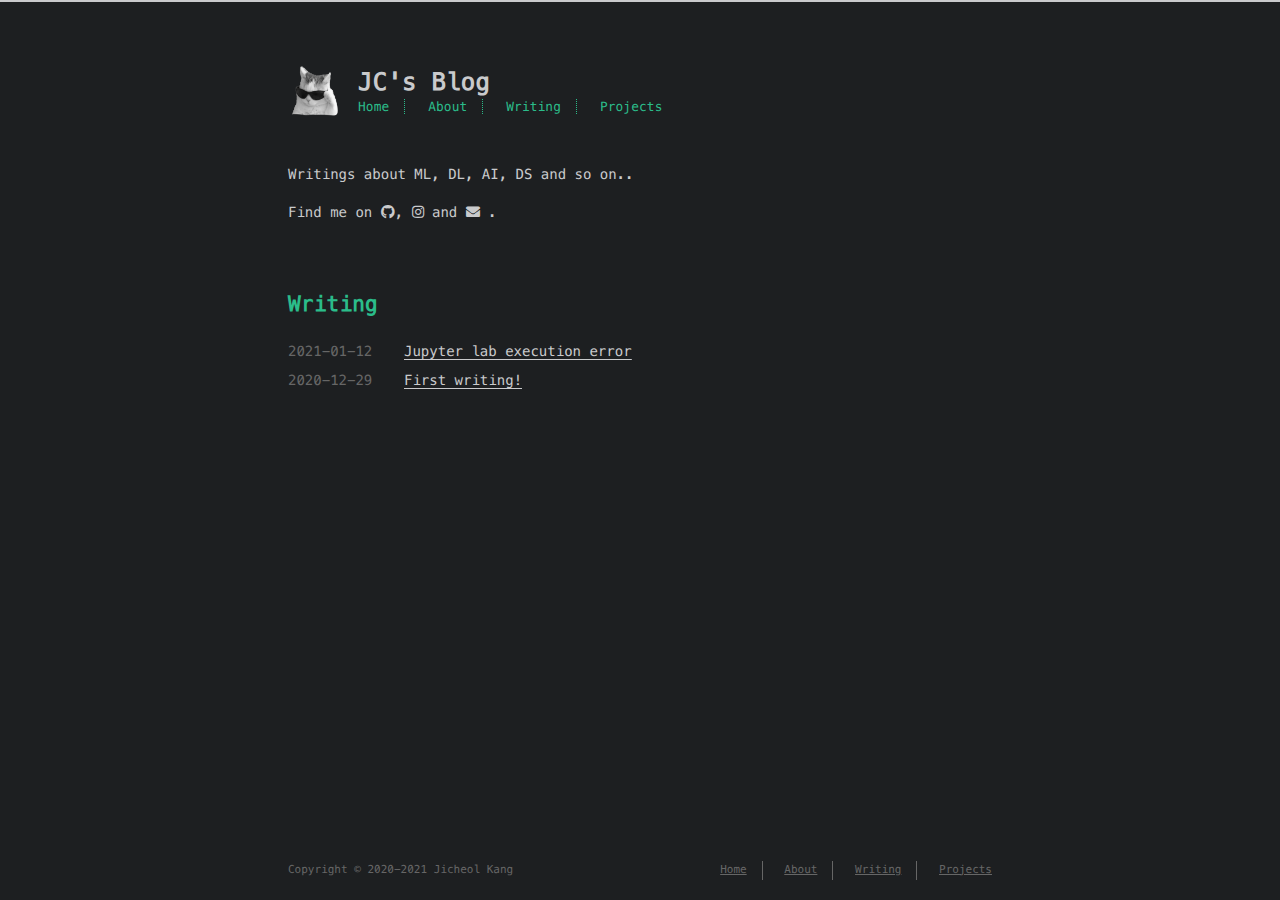
<file: index.html>
<!DOCTYPE html>
<html lang=en>
<head>
    <!-- so meta -->
    <meta charset="utf-8">
    <meta http-equiv="X-UA-Compatible" content="IE=edge">
    <meta name="HandheldFriendly" content="True">
    <meta name="viewport" content="width=device-width, initial-scale=1, maximum-scale=1" />
    <meta name="description" content="Writings about ML, DL, AI, DS and so on..">
<meta property="og:type" content="website">
<meta property="og:title" content="JC&#39;s Blog">
<meta property="og:url" content="https://ztor2.github.io/index.html">
<meta property="og:site_name" content="JC&#39;s Blog">
<meta property="og:description" content="Writings about ML, DL, AI, DS and so on..">
<meta property="og:locale" content="en_US">
<meta property="article:author" content="Jicheol Kang">
<meta name="twitter:card" content="summary">
    
    
      
        
          <link rel="shortcut icon" href="/images/cat_icon.ico">
        
      
      
        
          <link rel="icon" type="image/png" href="/images/and_logo.png" sizes="192x192">
        
      
      
        
          <link rel="apple-touch-icon" sizes="180x180" href="/images/apple_logo.png">
        
      
    
    <!-- title -->
    <title>JC&#39;s Blog</title>
    <!-- styles -->
    
<link rel="stylesheet" href="/css/style.css">

    <!-- persian styles -->
    
      
<link rel="stylesheet" href="/css/rtl.css">

    
    <!-- rss -->
    
    
<meta name="generator" content="Hexo 5.3.0"></head>

<body class="max-width mx-auto px3 ltr">
    
    <div class="content index py4">
        
          <header id="header">
  <a href="/">
  
    
      <div id="logo" style="background-image: url(/images/logo.png);"></div>
    
  
    <div id="title">
      <h1>JC&#39;s Blog</h1>
    </div>
  </a>
  <div id="nav">
    <ul>
      <li class="icon">
        <a href="#"><i class="fas fa-bars fa-2x"></i></a>
      </li>
       
        <li><a href="/">Home</a></li>
       
        <li><a href="/about/about.html">About</a></li>
       
        <li><a href="/archives/">Writing</a></li>
       
        <li><a target="_blank" rel="noopener" href="https://github.com/ztor2">Projects</a></li>
      
    </ul>
  </div>
</header>

        
        <section id="about">
  
    <p>Writings about ML, DL, AI, DS and so on..</p>

  
  
    <p>
      Find me on
      
      
      
        
          <a class="icon" target="_blank" rel="noopener" href="https://github.com/ztor2">
            <i class="fab fa-github"></i><!--
      ---></a><!--
    ---><!--
    --->, 
        
      
        
          <a class="icon" target="_blank" rel="noopener" href="https://www.instagram.com/ztor2">
            <i class="fab fa-instagram"></i><!--
      ---></a><!--
    ---><!--
    ---> and 
        
      
        
          <a class="icon" target="_blank" rel="noopener" href="mailto:ztor76@gmail.com">
            <i class="fas fa-envelope"></i><!--
      ---></a>
        <!--
    --->.
        
      
    </p>
  
</section>

<section id="writing">
  <span class="h1"><a href="/archives/">Writing</a></span>
  
  <ul class="post-list">
    
    
      
    
    
      <li class="post-item">
        
    <div class="meta">
      
        
          <time datetime="2021-01-12T04:43:48.000Z" itemprop="datePublished">2021-01-12</time>
        
      
    </div>


        <span>
    
        <a class="" href="/2021/01/12/2021_0112/">Jupyter lab execution error</a>
    


</span>
      </li>
    
      <li class="post-item">
        
    <div class="meta">
      
        
          <time datetime="2020-12-29T03:18:50.000Z" itemprop="datePublished">2020-12-29</time>
        
      
    </div>


        <span>
    
        <a class="" href="/2020/12/29/2020_1230/">First writing!</a>
    


</span>
      </li>
    
  </ul>
  
</section>



        
        <footer id="footer">
  <div class="footer-left">
    Copyright &copy;
    
    
    2020-2021
    Jicheol Kang
  </div>
  <div class="footer-right">
    <nav>
      <ul>
         
          <li><a href="/">Home</a></li>
         
          <li><a href="/about/about.html">About</a></li>
         
          <li><a href="/archives/">Writing</a></li>
         
          <li><a target="_blank" rel="noopener" href="https://github.com/ztor2">Projects</a></li>
        
      </ul>
    </nav>
  </div>
</footer>

    </div>
    <!-- styles -->

<link rel="stylesheet" href="/lib/font-awesome/css/all.min.css">


<link rel="stylesheet" href="/lib/justified-gallery/css/justifiedGallery.min.css">


    <!-- jquery -->

<script src="/lib/jquery/jquery.min.js"></script>


<script src="/lib/justified-gallery/js/jquery.justifiedGallery.min.js"></script>

<!-- clipboard -->


<script src="/js/main.js"></script>

<!-- search -->

<!-- Google Analytics -->

<!-- Baidu Analytics -->

<!-- Umami Analytics -->

<!-- Disqus Comments -->


</body>
</html>
</file>
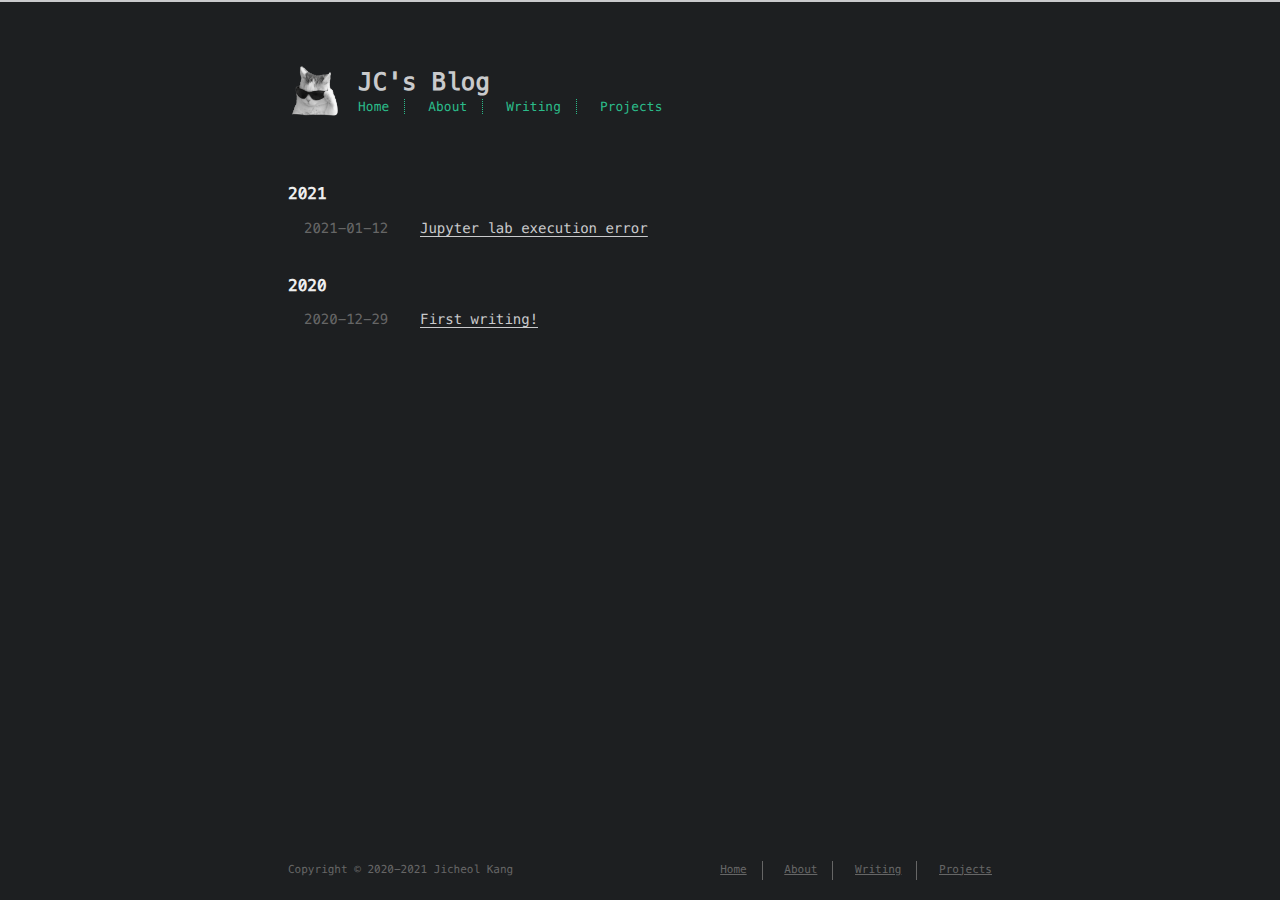
<file: archives/index.html>
<!DOCTYPE html>
<html lang=en>
<head>
    <!-- so meta -->
    <meta charset="utf-8">
    <meta http-equiv="X-UA-Compatible" content="IE=edge">
    <meta name="HandheldFriendly" content="True">
    <meta name="viewport" content="width=device-width, initial-scale=1, maximum-scale=1" />
    <meta name="description" content="Writings about ML, DL, AI, DS and so on..">
<meta property="og:type" content="website">
<meta property="og:title" content="JC&#39;s Blog">
<meta property="og:url" content="https://ztor2.github.io/archives/index.html">
<meta property="og:site_name" content="JC&#39;s Blog">
<meta property="og:description" content="Writings about ML, DL, AI, DS and so on..">
<meta property="og:locale" content="en_US">
<meta property="article:author" content="Jicheol Kang">
<meta name="twitter:card" content="summary">
    
    
      
        
          <link rel="shortcut icon" href="/images/cat_icon.ico">
        
      
      
        
          <link rel="icon" type="image/png" href="/images/and_logo.png" sizes="192x192">
        
      
      
        
          <link rel="apple-touch-icon" sizes="180x180" href="/images/apple_logo.png">
        
      
    
    <!-- title -->
    <title>Writing</title>
    <!-- styles -->
    
<link rel="stylesheet" href="/css/style.css">

    <!-- persian styles -->
    
      
<link rel="stylesheet" href="/css/rtl.css">

    
    <!-- rss -->
    
    
<meta name="generator" content="Hexo 5.3.0"></head>

<body class="max-width mx-auto px3 ltr">
    
    <div class="content index py4">
        
          <header id="header">
  <a href="/">
  
    
      <div id="logo" style="background-image: url(/images/logo.png);"></div>
    
  
    <div id="title">
      <h1>JC&#39;s Blog</h1>
    </div>
  </a>
  <div id="nav">
    <ul>
      <li class="icon">
        <a href="#"><i class="fas fa-bars fa-2x"></i></a>
      </li>
       
        <li><a href="/">Home</a></li>
       
        <li><a href="/about/about.html">About</a></li>
       
        <li><a href="/archives/">Writing</a></li>
       
        <li><a target="_blank" rel="noopener" href="https://github.com/ztor2">Projects</a></li>
      
    </ul>
  </div>
</header>

        
        <div id="archive">
  <ul class="post-list">
    
    
    
    
      
      
      
      
        <h2>2021</h2>
      
      <li class="post-item">
        
    <div class="meta">
      
        
          <time datetime="2021-01-12T04:43:48.000Z" itemprop="datePublished">2021-01-12</time>
        
      
    </div>


        <span>
    
        <a class="" href="/2021/01/12/2021_0112/">Jupyter lab execution error</a>
    


</span>
      </li>
    
      
      
      
      
        <h2>2020</h2>
      
      <li class="post-item">
        
    <div class="meta">
      
        
          <time datetime="2020-12-29T03:18:50.000Z" itemprop="datePublished">2020-12-29</time>
        
      
    </div>


        <span>
    
        <a class="" href="/2020/12/29/2020_1230/">First writing!</a>
    


</span>
      </li>
    
  </ul>
  

</div>

        
        <footer id="footer">
  <div class="footer-left">
    Copyright &copy;
    
    
    2020-2021
    Jicheol Kang
  </div>
  <div class="footer-right">
    <nav>
      <ul>
         
          <li><a href="/">Home</a></li>
         
          <li><a href="/about/about.html">About</a></li>
         
          <li><a href="/archives/">Writing</a></li>
         
          <li><a target="_blank" rel="noopener" href="https://github.com/ztor2">Projects</a></li>
        
      </ul>
    </nav>
  </div>
</footer>

    </div>
    <!-- styles -->

<link rel="stylesheet" href="/lib/font-awesome/css/all.min.css">


<link rel="stylesheet" href="/lib/justified-gallery/css/justifiedGallery.min.css">


    <!-- jquery -->

<script src="/lib/jquery/jquery.min.js"></script>


<script src="/lib/justified-gallery/js/jquery.justifiedGallery.min.js"></script>

<!-- clipboard -->


<script src="/js/main.js"></script>

<!-- search -->

<!-- Google Analytics -->

<!-- Baidu Analytics -->

<!-- Umami Analytics -->

<!-- Disqus Comments -->


</body>
</html>
</file>
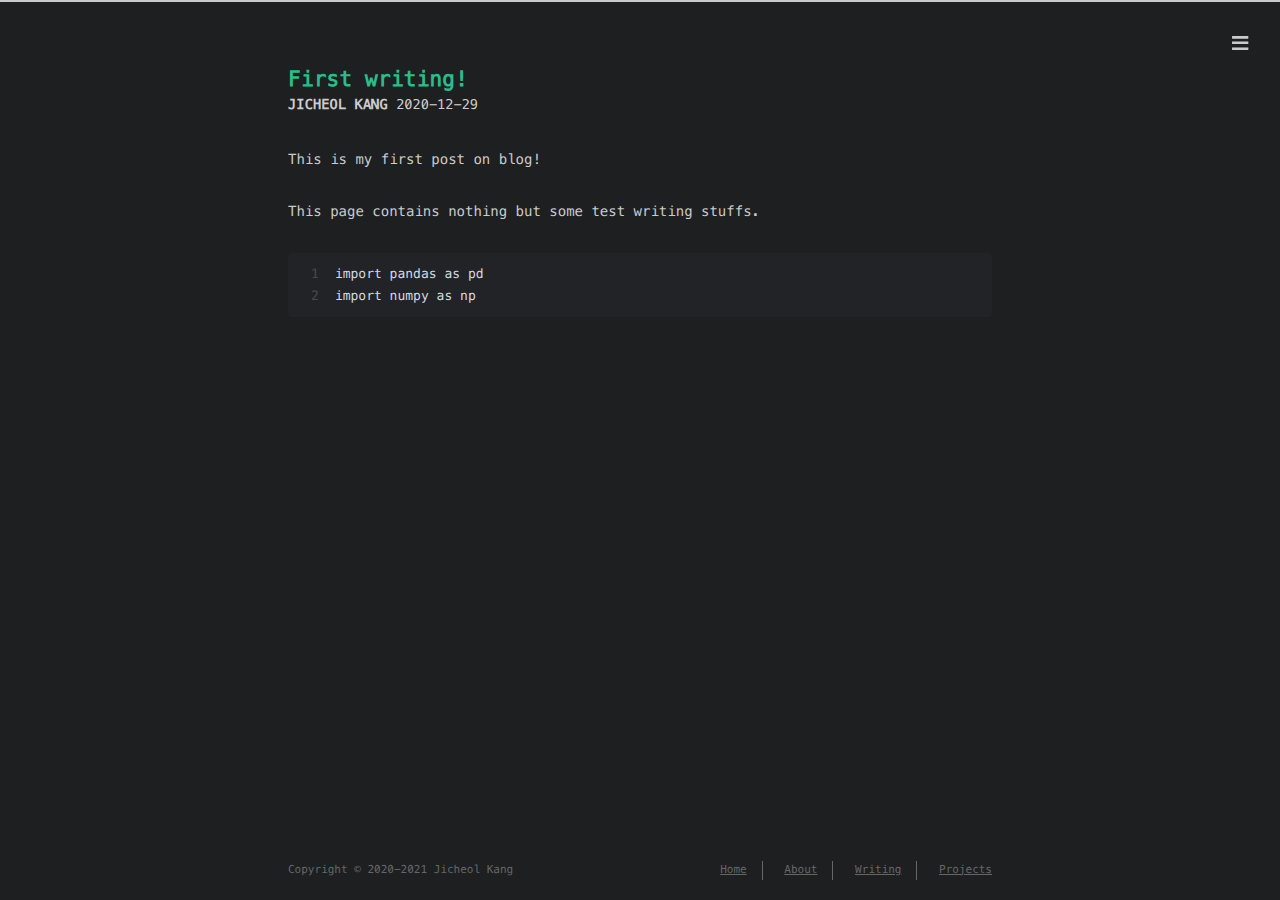
<file: 2020/12/29/2020_1230/index.html>
<!DOCTYPE html>
<html lang=en>
<head>
    <!-- so meta -->
    <meta charset="utf-8">
    <meta http-equiv="X-UA-Compatible" content="IE=edge">
    <meta name="HandheldFriendly" content="True">
    <meta name="viewport" content="width=device-width, initial-scale=1, maximum-scale=1" />
    <meta name="description" content="This is my first post on blog! This page contains nothing but some test writing stuffs.   12import pandas as pdimport numpy as np">
<meta property="og:type" content="article">
<meta property="og:title" content="First writing!">
<meta property="og:url" content="https://ztor2.github.io/2020/12/29/2020_1230/index.html">
<meta property="og:site_name" content="JC&#39;s Blog">
<meta property="og:description" content="This is my first post on blog! This page contains nothing but some test writing stuffs.   12import pandas as pdimport numpy as np">
<meta property="og:locale" content="en_US">
<meta property="article:published_time" content="2020-12-29T03:18:50.000Z">
<meta property="article:modified_time" content="2020-12-30T08:29:23.708Z">
<meta property="article:author" content="Jicheol Kang">
<meta name="twitter:card" content="summary">
    
    
      
        
          <link rel="shortcut icon" href="/images/cat_icon.ico">
        
      
      
        
          <link rel="icon" type="image/png" href="/images/and_logo.png" sizes="192x192">
        
      
      
        
          <link rel="apple-touch-icon" sizes="180x180" href="/images/apple_logo.png">
        
      
    
    <!-- title -->
    <title>First writing!</title>
    <!-- styles -->
    
<link rel="stylesheet" href="/css/style.css">

    <!-- persian styles -->
    
      
<link rel="stylesheet" href="/css/rtl.css">

    
    <!-- rss -->
    
    
<meta name="generator" content="Hexo 5.3.0"></head>

<body class="max-width mx-auto px3 ltr">
    
      <div id="header-post">
  <a id="menu-icon" href="#"><i class="fas fa-bars fa-lg"></i></a>
  <a id="menu-icon-tablet" href="#"><i class="fas fa-bars fa-lg"></i></a>
  <a id="top-icon-tablet" href="#" onclick="$('html, body').animate({ scrollTop: 0 }, 'fast');" style="display:none;"><i class="fas fa-chevron-up fa-lg"></i></a>
  <span id="menu">
    <span id="nav">
      <ul>
         
          <li><a href="/">Home</a></li>
         
          <li><a href="/about/about.html">About</a></li>
         
          <li><a href="/archives/">Writing</a></li>
         
          <li><a target="_blank" rel="noopener" href="https://github.com/ztor2">Projects</a></li>
        
      </ul>
    </span>
    <br/>
    <span id="actions">
      <ul>
        
        <li><a class="icon" href="/2021/01/12/2021_0112/"><i class="fas fa-chevron-left" aria-hidden="true" onmouseover="$('#i-prev').toggle();" onmouseout="$('#i-prev').toggle();"></i></a></li>
        
        
        <li><a class="icon" href="#" onclick="$('html, body').animate({ scrollTop: 0 }, 'fast');"><i class="fas fa-chevron-up" aria-hidden="true" onmouseover="$('#i-top').toggle();" onmouseout="$('#i-top').toggle();"></i></a></li>
        <li><a class="icon" href="#"><i class="fas fa-share-alt" aria-hidden="true" onmouseover="$('#i-share').toggle();" onmouseout="$('#i-share').toggle();" onclick="$('#share').toggle();return false;"></i></a></li>
      </ul>
      <span id="i-prev" class="info" style="display:none;">Previous post</span>
      <span id="i-next" class="info" style="display:none;">Next post</span>
      <span id="i-top" class="info" style="display:none;">Back to top</span>
      <span id="i-share" class="info" style="display:none;">Share post</span>
    </span>
    <br/>
    <div id="share" style="display: none">
      <ul>
  <li><a class="icon" target="_blank" rel="noopener" href="http://www.facebook.com/sharer.php?u=https://ztor2.github.io/2020/12/29/2020_1230/"><i class="fab fa-facebook " aria-hidden="true"></i></a></li>
  <li><a class="icon" target="_blank" rel="noopener" href="https://twitter.com/share?url=https://ztor2.github.io/2020/12/29/2020_1230/&text=First writing!"><i class="fab fa-twitter " aria-hidden="true"></i></a></li>
  <li><a class="icon" target="_blank" rel="noopener" href="http://www.linkedin.com/shareArticle?url=https://ztor2.github.io/2020/12/29/2020_1230/&title=First writing!"><i class="fab fa-linkedin " aria-hidden="true"></i></a></li>
  <li><a class="icon" target="_blank" rel="noopener" href="https://pinterest.com/pin/create/bookmarklet/?url=https://ztor2.github.io/2020/12/29/2020_1230/&is_video=false&description=First writing!"><i class="fab fa-pinterest " aria-hidden="true"></i></a></li>
  <li><a class="icon" href="mailto:?subject=First writing!&body=Check out this article: https://ztor2.github.io/2020/12/29/2020_1230/"><i class="fas fa-envelope " aria-hidden="true"></i></a></li>
  <li><a class="icon" target="_blank" rel="noopener" href="https://getpocket.com/save?url=https://ztor2.github.io/2020/12/29/2020_1230/&title=First writing!"><i class="fab fa-get-pocket " aria-hidden="true"></i></a></li>
  <li><a class="icon" target="_blank" rel="noopener" href="http://reddit.com/submit?url=https://ztor2.github.io/2020/12/29/2020_1230/&title=First writing!"><i class="fab fa-reddit " aria-hidden="true"></i></a></li>
  <li><a class="icon" target="_blank" rel="noopener" href="http://www.stumbleupon.com/submit?url=https://ztor2.github.io/2020/12/29/2020_1230/&title=First writing!"><i class="fab fa-stumbleupon " aria-hidden="true"></i></a></li>
  <li><a class="icon" target="_blank" rel="noopener" href="http://digg.com/submit?url=https://ztor2.github.io/2020/12/29/2020_1230/&title=First writing!"><i class="fab fa-digg " aria-hidden="true"></i></a></li>
  <li><a class="icon" target="_blank" rel="noopener" href="http://www.tumblr.com/share/link?url=https://ztor2.github.io/2020/12/29/2020_1230/&name=First writing!&description="><i class="fab fa-tumblr " aria-hidden="true"></i></a></li>
  <li><a class="icon" target="_blank" rel="noopener" href="https://news.ycombinator.com/submitlink?u=https://ztor2.github.io/2020/12/29/2020_1230/&t=First writing!"><i class="fab fa-hacker-news " aria-hidden="true"></i></a></li>
</ul>

    </div>
    <div id="toc">
      
    </div>
  </span>
</div>

    
    <div class="content index py4">
        
        <article class="post" itemscope itemtype="http://schema.org/BlogPosting">
  <header>
    
    <h1 class="posttitle" itemprop="name headline">
        First writing!
    </h1>



    <div class="meta">
      <span class="author" itemprop="author" itemscope itemtype="http://schema.org/Person">
        <span itemprop="name">Jicheol Kang</span>
      </span>
      
    <div class="postdate">
      
        <time datetime="2020-12-29T03:18:50.000Z" itemprop="datePublished">2020-12-29</time>
        
      
    </div>


      

      

    </div>
  </header>
  

  <div class="content" itemprop="articleBody">
    <p>This is my first post on blog!</p>
<p>This page contains nothing but some test writing stuffs.  </p>
<figure class="highlight text"><table><tr><td class="gutter"><pre><span class="line">1</span><br><span class="line">2</span><br></pre></td><td class="code"><pre><span class="line">import pandas as pd</span><br><span class="line">import numpy as np</span><br></pre></td></tr></table></figure>

  </div>
</article>



        
          <div id="footer-post-container">
  <div id="footer-post">

    <div id="nav-footer" style="display: none">
      <ul>
         
          <li><a href="/">Home</a></li>
         
          <li><a href="/about/about.html">About</a></li>
         
          <li><a href="/archives/">Writing</a></li>
         
          <li><a target="_blank" rel="noopener" href="https://github.com/ztor2">Projects</a></li>
        
      </ul>
    </div>

    <div id="toc-footer" style="display: none">
      
    </div>

    <div id="share-footer" style="display: none">
      <ul>
  <li><a class="icon" target="_blank" rel="noopener" href="http://www.facebook.com/sharer.php?u=https://ztor2.github.io/2020/12/29/2020_1230/"><i class="fab fa-facebook fa-lg" aria-hidden="true"></i></a></li>
  <li><a class="icon" target="_blank" rel="noopener" href="https://twitter.com/share?url=https://ztor2.github.io/2020/12/29/2020_1230/&text=First writing!"><i class="fab fa-twitter fa-lg" aria-hidden="true"></i></a></li>
  <li><a class="icon" target="_blank" rel="noopener" href="http://www.linkedin.com/shareArticle?url=https://ztor2.github.io/2020/12/29/2020_1230/&title=First writing!"><i class="fab fa-linkedin fa-lg" aria-hidden="true"></i></a></li>
  <li><a class="icon" target="_blank" rel="noopener" href="https://pinterest.com/pin/create/bookmarklet/?url=https://ztor2.github.io/2020/12/29/2020_1230/&is_video=false&description=First writing!"><i class="fab fa-pinterest fa-lg" aria-hidden="true"></i></a></li>
  <li><a class="icon" href="mailto:?subject=First writing!&body=Check out this article: https://ztor2.github.io/2020/12/29/2020_1230/"><i class="fas fa-envelope fa-lg" aria-hidden="true"></i></a></li>
  <li><a class="icon" target="_blank" rel="noopener" href="https://getpocket.com/save?url=https://ztor2.github.io/2020/12/29/2020_1230/&title=First writing!"><i class="fab fa-get-pocket fa-lg" aria-hidden="true"></i></a></li>
  <li><a class="icon" target="_blank" rel="noopener" href="http://reddit.com/submit?url=https://ztor2.github.io/2020/12/29/2020_1230/&title=First writing!"><i class="fab fa-reddit fa-lg" aria-hidden="true"></i></a></li>
  <li><a class="icon" target="_blank" rel="noopener" href="http://www.stumbleupon.com/submit?url=https://ztor2.github.io/2020/12/29/2020_1230/&title=First writing!"><i class="fab fa-stumbleupon fa-lg" aria-hidden="true"></i></a></li>
  <li><a class="icon" target="_blank" rel="noopener" href="http://digg.com/submit?url=https://ztor2.github.io/2020/12/29/2020_1230/&title=First writing!"><i class="fab fa-digg fa-lg" aria-hidden="true"></i></a></li>
  <li><a class="icon" target="_blank" rel="noopener" href="http://www.tumblr.com/share/link?url=https://ztor2.github.io/2020/12/29/2020_1230/&name=First writing!&description="><i class="fab fa-tumblr fa-lg" aria-hidden="true"></i></a></li>
  <li><a class="icon" target="_blank" rel="noopener" href="https://news.ycombinator.com/submitlink?u=https://ztor2.github.io/2020/12/29/2020_1230/&t=First writing!"><i class="fab fa-hacker-news fa-lg" aria-hidden="true"></i></a></li>
</ul>

    </div>

    <div id="actions-footer">
        <a id="menu" class="icon" href="#" onclick="$('#nav-footer').toggle();return false;"><i class="fas fa-bars fa-lg" aria-hidden="true"></i> Menu</a>
        <a id="toc" class="icon" href="#" onclick="$('#toc-footer').toggle();return false;"><i class="fas fa-list fa-lg" aria-hidden="true"></i> TOC</a>
        <a id="share" class="icon" href="#" onclick="$('#share-footer').toggle();return false;"><i class="fas fa-share-alt fa-lg" aria-hidden="true"></i> Share</a>
        <a id="top" style="display:none" class="icon" href="#" onclick="$('html, body').animate({ scrollTop: 0 }, 'fast');"><i class="fas fa-chevron-up fa-lg" aria-hidden="true"></i> Top</a>
    </div>

  </div>
</div>

        
        <footer id="footer">
  <div class="footer-left">
    Copyright &copy;
    
    
    2020-2021
    Jicheol Kang
  </div>
  <div class="footer-right">
    <nav>
      <ul>
         
          <li><a href="/">Home</a></li>
         
          <li><a href="/about/about.html">About</a></li>
         
          <li><a href="/archives/">Writing</a></li>
         
          <li><a target="_blank" rel="noopener" href="https://github.com/ztor2">Projects</a></li>
        
      </ul>
    </nav>
  </div>
</footer>

    </div>
    <!-- styles -->

<link rel="stylesheet" href="/lib/font-awesome/css/all.min.css">


<link rel="stylesheet" href="/lib/justified-gallery/css/justifiedGallery.min.css">


    <!-- jquery -->

<script src="/lib/jquery/jquery.min.js"></script>


<script src="/lib/justified-gallery/js/jquery.justifiedGallery.min.js"></script>

<!-- clipboard -->

  
<script src="/lib/clipboard/clipboard.min.js"></script>

  <script type="text/javascript">
  $(function() {
    // copy-btn HTML
    var btn = "<span class=\"btn-copy tooltipped tooltipped-sw\" aria-label=\"Copy to clipboard!\">";
    btn += '<i class="far fa-clone"></i>';
    btn += '</span>'; 
    // mount it!
    $(".highlight table").before(btn);
    var clip = new ClipboardJS('.btn-copy', {
      text: function(trigger) {
        return Array.from(trigger.nextElementSibling.querySelectorAll('.code')).reduce((str,it)=>str+it.innerText+'\n','')
      }
    });
    clip.on('success', function(e) {
      e.trigger.setAttribute('aria-label', "Copied!");
      e.clearSelection();
    })
  })
  </script>


<script src="/js/main.js"></script>

<!-- search -->

<!-- Google Analytics -->

<!-- Baidu Analytics -->

<!-- Umami Analytics -->

<!-- Disqus Comments -->


</body>
</html>
</file>
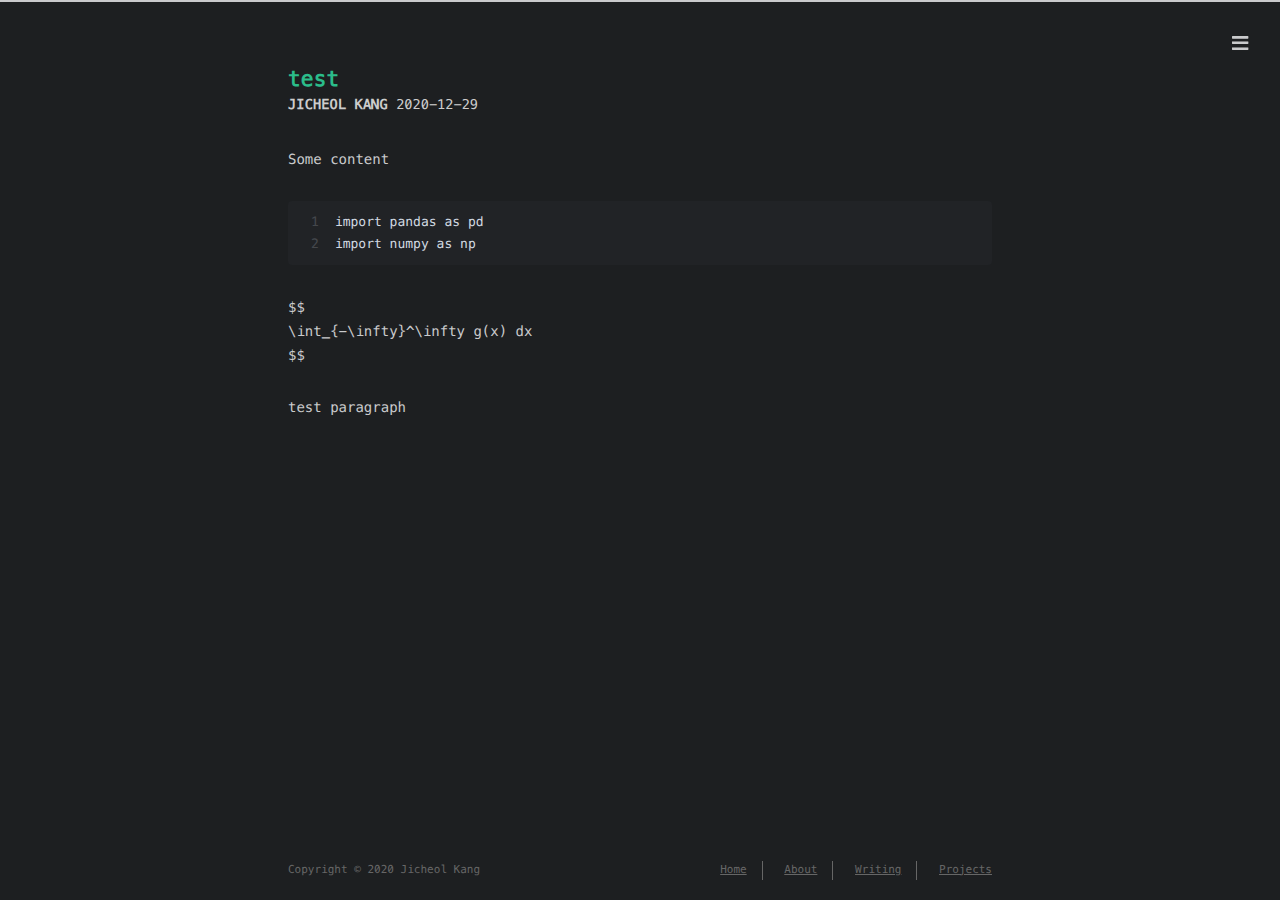
<file: 2020/12/29/test/index.html>
<!DOCTYPE html>
<html lang=en>
<head>
    <!-- so meta -->
    <meta charset="utf-8">
    <meta http-equiv="X-UA-Compatible" content="IE=edge">
    <meta name="HandheldFriendly" content="True">
    <meta name="viewport" content="width=device-width, initial-scale=1, maximum-scale=1" />
    <meta name="description" content="Some content 12import pandas as pdimport numpy as np $$\int_{-\infty}^\infty g(x) dx$$ test paragraph">
<meta property="og:type" content="article">
<meta property="og:title" content="test">
<meta property="og:url" content="https://ztor2.github.io/2020/12/29/test/index.html">
<meta property="og:site_name" content="JC&#39;s Blog">
<meta property="og:description" content="Some content 12import pandas as pdimport numpy as np $$\int_{-\infty}^\infty g(x) dx$$ test paragraph">
<meta property="og:locale" content="en_US">
<meta property="article:published_time" content="2020-12-29T03:18:50.000Z">
<meta property="article:modified_time" content="2020-12-30T02:21:17.494Z">
<meta property="article:author" content="Jicheol Kang">
<meta name="twitter:card" content="summary">
    
    
      
        
          <link rel="shortcut icon" href="/images/cat_icon.ico">
        
      
      
        
          <link rel="icon" type="image/png" href="/images/favicon-192x192.png" sizes="192x192">
        
      
      
        
          <link rel="apple-touch-icon" sizes="180x180" href="/images/apple-touch-icon.png">
        
      
    
    <!-- title -->
    <title>test</title>
    <!-- styles -->
    
<link rel="stylesheet" href="/css/style.css">

    <!-- persian styles -->
    
      
<link rel="stylesheet" href="/css/rtl.css">

    
    <!-- rss -->
    
    
<meta name="generator" content="Hexo 5.3.0"></head>

<body class="max-width mx-auto px3 ltr">
    
      <div id="header-post">
  <a id="menu-icon" href="#"><i class="fas fa-bars fa-lg"></i></a>
  <a id="menu-icon-tablet" href="#"><i class="fas fa-bars fa-lg"></i></a>
  <a id="top-icon-tablet" href="#" onclick="$('html, body').animate({ scrollTop: 0 }, 'fast');" style="display:none;"><i class="fas fa-chevron-up fa-lg"></i></a>
  <span id="menu">
    <span id="nav">
      <ul>
         
          <li><a href="/">Home</a></li>
         
          <li><a href="/about/about.html">About</a></li>
         
          <li><a href="/archives/">Writing</a></li>
         
          <li><a target="_blank" rel="noopener" href="https://github.com/ztor2">Projects</a></li>
        
      </ul>
    </span>
    <br/>
    <span id="actions">
      <ul>
        
        
        <li><a class="icon" href="#" onclick="$('html, body').animate({ scrollTop: 0 }, 'fast');"><i class="fas fa-chevron-up" aria-hidden="true" onmouseover="$('#i-top').toggle();" onmouseout="$('#i-top').toggle();"></i></a></li>
        <li><a class="icon" href="#"><i class="fas fa-share-alt" aria-hidden="true" onmouseover="$('#i-share').toggle();" onmouseout="$('#i-share').toggle();" onclick="$('#share').toggle();return false;"></i></a></li>
      </ul>
      <span id="i-prev" class="info" style="display:none;">Previous post</span>
      <span id="i-next" class="info" style="display:none;">Next post</span>
      <span id="i-top" class="info" style="display:none;">Back to top</span>
      <span id="i-share" class="info" style="display:none;">Share post</span>
    </span>
    <br/>
    <div id="share" style="display: none">
      <ul>
  <li><a class="icon" target="_blank" rel="noopener" href="http://www.facebook.com/sharer.php?u=https://ztor2.github.io/2020/12/29/test/"><i class="fab fa-facebook " aria-hidden="true"></i></a></li>
  <li><a class="icon" target="_blank" rel="noopener" href="https://twitter.com/share?url=https://ztor2.github.io/2020/12/29/test/&text=test"><i class="fab fa-twitter " aria-hidden="true"></i></a></li>
  <li><a class="icon" target="_blank" rel="noopener" href="http://www.linkedin.com/shareArticle?url=https://ztor2.github.io/2020/12/29/test/&title=test"><i class="fab fa-linkedin " aria-hidden="true"></i></a></li>
  <li><a class="icon" target="_blank" rel="noopener" href="https://pinterest.com/pin/create/bookmarklet/?url=https://ztor2.github.io/2020/12/29/test/&is_video=false&description=test"><i class="fab fa-pinterest " aria-hidden="true"></i></a></li>
  <li><a class="icon" href="mailto:?subject=test&body=Check out this article: https://ztor2.github.io/2020/12/29/test/"><i class="fas fa-envelope " aria-hidden="true"></i></a></li>
  <li><a class="icon" target="_blank" rel="noopener" href="https://getpocket.com/save?url=https://ztor2.github.io/2020/12/29/test/&title=test"><i class="fab fa-get-pocket " aria-hidden="true"></i></a></li>
  <li><a class="icon" target="_blank" rel="noopener" href="http://reddit.com/submit?url=https://ztor2.github.io/2020/12/29/test/&title=test"><i class="fab fa-reddit " aria-hidden="true"></i></a></li>
  <li><a class="icon" target="_blank" rel="noopener" href="http://www.stumbleupon.com/submit?url=https://ztor2.github.io/2020/12/29/test/&title=test"><i class="fab fa-stumbleupon " aria-hidden="true"></i></a></li>
  <li><a class="icon" target="_blank" rel="noopener" href="http://digg.com/submit?url=https://ztor2.github.io/2020/12/29/test/&title=test"><i class="fab fa-digg " aria-hidden="true"></i></a></li>
  <li><a class="icon" target="_blank" rel="noopener" href="http://www.tumblr.com/share/link?url=https://ztor2.github.io/2020/12/29/test/&name=test&description="><i class="fab fa-tumblr " aria-hidden="true"></i></a></li>
  <li><a class="icon" target="_blank" rel="noopener" href="https://news.ycombinator.com/submitlink?u=https://ztor2.github.io/2020/12/29/test/&t=test"><i class="fab fa-hacker-news " aria-hidden="true"></i></a></li>
</ul>

    </div>
    <div id="toc">
      
    </div>
  </span>
</div>

    
    <div class="content index py4">
        
        <article class="post" itemscope itemtype="http://schema.org/BlogPosting">
  <header>
    
    <h1 class="posttitle" itemprop="name headline">
        test
    </h1>



    <div class="meta">
      <span class="author" itemprop="author" itemscope itemtype="http://schema.org/Person">
        <span itemprop="name">Jicheol Kang</span>
      </span>
      
    <div class="postdate">
      
        <time datetime="2020-12-29T03:18:50.000Z" itemprop="datePublished">2020-12-29</time>
        
      
    </div>


      

      

    </div>
  </header>
  

  <div class="content" itemprop="articleBody">
    <p>Some content</p>
<figure class="highlight text"><table><tr><td class="gutter"><pre><span class="line">1</span><br><span class="line">2</span><br></pre></td><td class="code"><pre><span class="line">import pandas as pd</span><br><span class="line">import numpy as np</span><br></pre></td></tr></table></figure>
<p>$$<br>\int_{-\infty}^\infty g(x) dx<br>$$</p>
<p>test paragraph</p>

  </div>
</article>



        
          <div id="footer-post-container">
  <div id="footer-post">

    <div id="nav-footer" style="display: none">
      <ul>
         
          <li><a href="/">Home</a></li>
         
          <li><a href="/about/about.html">About</a></li>
         
          <li><a href="/archives/">Writing</a></li>
         
          <li><a target="_blank" rel="noopener" href="https://github.com/ztor2">Projects</a></li>
        
      </ul>
    </div>

    <div id="toc-footer" style="display: none">
      
    </div>

    <div id="share-footer" style="display: none">
      <ul>
  <li><a class="icon" target="_blank" rel="noopener" href="http://www.facebook.com/sharer.php?u=https://ztor2.github.io/2020/12/29/test/"><i class="fab fa-facebook fa-lg" aria-hidden="true"></i></a></li>
  <li><a class="icon" target="_blank" rel="noopener" href="https://twitter.com/share?url=https://ztor2.github.io/2020/12/29/test/&text=test"><i class="fab fa-twitter fa-lg" aria-hidden="true"></i></a></li>
  <li><a class="icon" target="_blank" rel="noopener" href="http://www.linkedin.com/shareArticle?url=https://ztor2.github.io/2020/12/29/test/&title=test"><i class="fab fa-linkedin fa-lg" aria-hidden="true"></i></a></li>
  <li><a class="icon" target="_blank" rel="noopener" href="https://pinterest.com/pin/create/bookmarklet/?url=https://ztor2.github.io/2020/12/29/test/&is_video=false&description=test"><i class="fab fa-pinterest fa-lg" aria-hidden="true"></i></a></li>
  <li><a class="icon" href="mailto:?subject=test&body=Check out this article: https://ztor2.github.io/2020/12/29/test/"><i class="fas fa-envelope fa-lg" aria-hidden="true"></i></a></li>
  <li><a class="icon" target="_blank" rel="noopener" href="https://getpocket.com/save?url=https://ztor2.github.io/2020/12/29/test/&title=test"><i class="fab fa-get-pocket fa-lg" aria-hidden="true"></i></a></li>
  <li><a class="icon" target="_blank" rel="noopener" href="http://reddit.com/submit?url=https://ztor2.github.io/2020/12/29/test/&title=test"><i class="fab fa-reddit fa-lg" aria-hidden="true"></i></a></li>
  <li><a class="icon" target="_blank" rel="noopener" href="http://www.stumbleupon.com/submit?url=https://ztor2.github.io/2020/12/29/test/&title=test"><i class="fab fa-stumbleupon fa-lg" aria-hidden="true"></i></a></li>
  <li><a class="icon" target="_blank" rel="noopener" href="http://digg.com/submit?url=https://ztor2.github.io/2020/12/29/test/&title=test"><i class="fab fa-digg fa-lg" aria-hidden="true"></i></a></li>
  <li><a class="icon" target="_blank" rel="noopener" href="http://www.tumblr.com/share/link?url=https://ztor2.github.io/2020/12/29/test/&name=test&description="><i class="fab fa-tumblr fa-lg" aria-hidden="true"></i></a></li>
  <li><a class="icon" target="_blank" rel="noopener" href="https://news.ycombinator.com/submitlink?u=https://ztor2.github.io/2020/12/29/test/&t=test"><i class="fab fa-hacker-news fa-lg" aria-hidden="true"></i></a></li>
</ul>

    </div>

    <div id="actions-footer">
        <a id="menu" class="icon" href="#" onclick="$('#nav-footer').toggle();return false;"><i class="fas fa-bars fa-lg" aria-hidden="true"></i> Menu</a>
        <a id="toc" class="icon" href="#" onclick="$('#toc-footer').toggle();return false;"><i class="fas fa-list fa-lg" aria-hidden="true"></i> TOC</a>
        <a id="share" class="icon" href="#" onclick="$('#share-footer').toggle();return false;"><i class="fas fa-share-alt fa-lg" aria-hidden="true"></i> Share</a>
        <a id="top" style="display:none" class="icon" href="#" onclick="$('html, body').animate({ scrollTop: 0 }, 'fast');"><i class="fas fa-chevron-up fa-lg" aria-hidden="true"></i> Top</a>
    </div>

  </div>
</div>

        
        <footer id="footer">
  <div class="footer-left">
    Copyright &copy;
    
    
    2020
    Jicheol Kang
  </div>
  <div class="footer-right">
    <nav>
      <ul>
         
          <li><a href="/">Home</a></li>
         
          <li><a href="/about/about.html">About</a></li>
         
          <li><a href="/archives/">Writing</a></li>
         
          <li><a target="_blank" rel="noopener" href="https://github.com/ztor2">Projects</a></li>
        
      </ul>
    </nav>
  </div>
</footer>

    </div>
    <!-- styles -->

<link rel="stylesheet" href="/lib/font-awesome/css/all.min.css">


<link rel="stylesheet" href="/lib/justified-gallery/css/justifiedGallery.min.css">


    <!-- jquery -->

<script src="/lib/jquery/jquery.min.js"></script>


<script src="/lib/justified-gallery/js/jquery.justifiedGallery.min.js"></script>

<!-- clipboard -->

  
<script src="/lib/clipboard/clipboard.min.js"></script>

  <script type="text/javascript">
  $(function() {
    // copy-btn HTML
    var btn = "<span class=\"btn-copy tooltipped tooltipped-sw\" aria-label=\"Copy to clipboard!\">";
    btn += '<i class="far fa-clone"></i>';
    btn += '</span>'; 
    // mount it!
    $(".highlight table").before(btn);
    var clip = new ClipboardJS('.btn-copy', {
      text: function(trigger) {
        return Array.from(trigger.nextElementSibling.querySelectorAll('.code')).reduce((str,it)=>str+it.innerText+'\n','')
      }
    });
    clip.on('success', function(e) {
      e.trigger.setAttribute('aria-label', "Copied!");
      e.clearSelection();
    })
  })
  </script>


<script src="/js/main.js"></script>

<!-- search -->

<!-- Google Analytics -->

<!-- Baidu Analytics -->

<!-- Umami Analytics -->

<!-- Disqus Comments -->


</body>
</html>
</file>
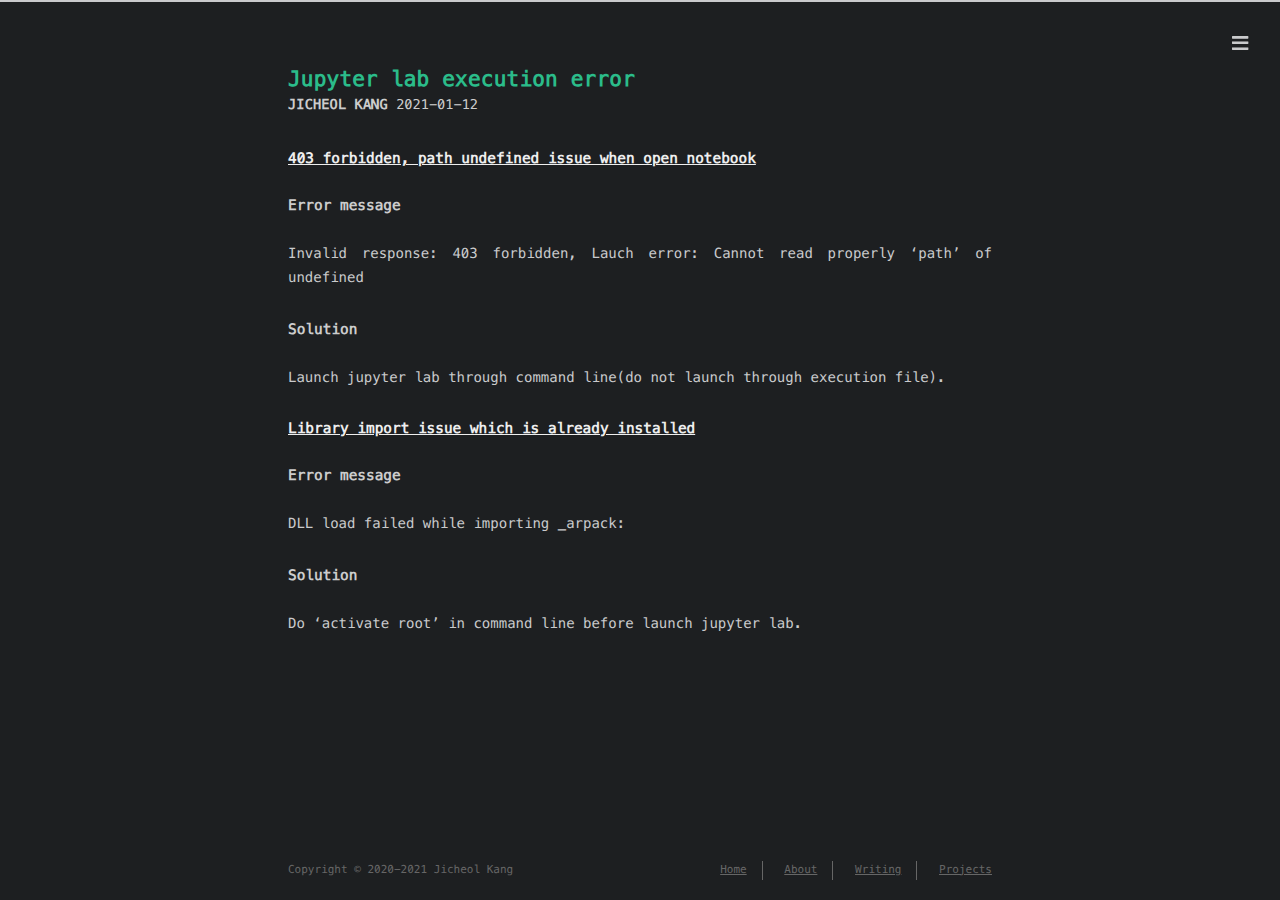
<file: 2021/01/12/2021_0112/index.html>
<!DOCTYPE html>
<html lang=en>
<head>
    <!-- so meta -->
    <meta charset="utf-8">
    <meta http-equiv="X-UA-Compatible" content="IE=edge">
    <meta name="HandheldFriendly" content="True">
    <meta name="viewport" content="width=device-width, initial-scale=1, maximum-scale=1" />
    <meta name="description" content="403 forbidden, path undefined issue when open notebookError messageInvalid response: 403 forbidden, Lauch error: Cannot read properly ‘path’ of undefined SolutionLaunch jupyter lab through command lin">
<meta property="og:type" content="article">
<meta property="og:title" content="Jupyter lab execution error">
<meta property="og:url" content="https://ztor2.github.io/2021/01/12/2021_0112/index.html">
<meta property="og:site_name" content="JC&#39;s Blog">
<meta property="og:description" content="403 forbidden, path undefined issue when open notebookError messageInvalid response: 403 forbidden, Lauch error: Cannot read properly ‘path’ of undefined SolutionLaunch jupyter lab through command lin">
<meta property="og:locale" content="en_US">
<meta property="article:published_time" content="2021-01-12T04:43:48.000Z">
<meta property="article:modified_time" content="2021-01-12T04:45:17.314Z">
<meta property="article:author" content="Jicheol Kang">
<meta name="twitter:card" content="summary">
    
    
      
        
          <link rel="shortcut icon" href="/images/cat_icon.ico">
        
      
      
        
          <link rel="icon" type="image/png" href="/images/and_logo.png" sizes="192x192">
        
      
      
        
          <link rel="apple-touch-icon" sizes="180x180" href="/images/apple_logo.png">
        
      
    
    <!-- title -->
    <title>Jupyter lab execution error</title>
    <!-- styles -->
    
<link rel="stylesheet" href="/css/style.css">

    <!-- persian styles -->
    
      
<link rel="stylesheet" href="/css/rtl.css">

    
    <!-- rss -->
    
    
<meta name="generator" content="Hexo 5.3.0"></head>

<body class="max-width mx-auto px3 ltr">
    
      <div id="header-post">
  <a id="menu-icon" href="#"><i class="fas fa-bars fa-lg"></i></a>
  <a id="menu-icon-tablet" href="#"><i class="fas fa-bars fa-lg"></i></a>
  <a id="top-icon-tablet" href="#" onclick="$('html, body').animate({ scrollTop: 0 }, 'fast');" style="display:none;"><i class="fas fa-chevron-up fa-lg"></i></a>
  <span id="menu">
    <span id="nav">
      <ul>
         
          <li><a href="/">Home</a></li>
         
          <li><a href="/about/about.html">About</a></li>
         
          <li><a href="/archives/">Writing</a></li>
         
          <li><a target="_blank" rel="noopener" href="https://github.com/ztor2">Projects</a></li>
        
      </ul>
    </span>
    <br/>
    <span id="actions">
      <ul>
        
        
        <li><a class="icon" href="/2020/12/29/2020_1230/"><i class="fas fa-chevron-right" aria-hidden="true" onmouseover="$('#i-next').toggle();" onmouseout="$('#i-next').toggle();"></i></a></li>
        
        <li><a class="icon" href="#" onclick="$('html, body').animate({ scrollTop: 0 }, 'fast');"><i class="fas fa-chevron-up" aria-hidden="true" onmouseover="$('#i-top').toggle();" onmouseout="$('#i-top').toggle();"></i></a></li>
        <li><a class="icon" href="#"><i class="fas fa-share-alt" aria-hidden="true" onmouseover="$('#i-share').toggle();" onmouseout="$('#i-share').toggle();" onclick="$('#share').toggle();return false;"></i></a></li>
      </ul>
      <span id="i-prev" class="info" style="display:none;">Previous post</span>
      <span id="i-next" class="info" style="display:none;">Next post</span>
      <span id="i-top" class="info" style="display:none;">Back to top</span>
      <span id="i-share" class="info" style="display:none;">Share post</span>
    </span>
    <br/>
    <div id="share" style="display: none">
      <ul>
  <li><a class="icon" target="_blank" rel="noopener" href="http://www.facebook.com/sharer.php?u=https://ztor2.github.io/2021/01/12/2021_0112/"><i class="fab fa-facebook " aria-hidden="true"></i></a></li>
  <li><a class="icon" target="_blank" rel="noopener" href="https://twitter.com/share?url=https://ztor2.github.io/2021/01/12/2021_0112/&text=Jupyter lab execution error"><i class="fab fa-twitter " aria-hidden="true"></i></a></li>
  <li><a class="icon" target="_blank" rel="noopener" href="http://www.linkedin.com/shareArticle?url=https://ztor2.github.io/2021/01/12/2021_0112/&title=Jupyter lab execution error"><i class="fab fa-linkedin " aria-hidden="true"></i></a></li>
  <li><a class="icon" target="_blank" rel="noopener" href="https://pinterest.com/pin/create/bookmarklet/?url=https://ztor2.github.io/2021/01/12/2021_0112/&is_video=false&description=Jupyter lab execution error"><i class="fab fa-pinterest " aria-hidden="true"></i></a></li>
  <li><a class="icon" href="mailto:?subject=Jupyter lab execution error&body=Check out this article: https://ztor2.github.io/2021/01/12/2021_0112/"><i class="fas fa-envelope " aria-hidden="true"></i></a></li>
  <li><a class="icon" target="_blank" rel="noopener" href="https://getpocket.com/save?url=https://ztor2.github.io/2021/01/12/2021_0112/&title=Jupyter lab execution error"><i class="fab fa-get-pocket " aria-hidden="true"></i></a></li>
  <li><a class="icon" target="_blank" rel="noopener" href="http://reddit.com/submit?url=https://ztor2.github.io/2021/01/12/2021_0112/&title=Jupyter lab execution error"><i class="fab fa-reddit " aria-hidden="true"></i></a></li>
  <li><a class="icon" target="_blank" rel="noopener" href="http://www.stumbleupon.com/submit?url=https://ztor2.github.io/2021/01/12/2021_0112/&title=Jupyter lab execution error"><i class="fab fa-stumbleupon " aria-hidden="true"></i></a></li>
  <li><a class="icon" target="_blank" rel="noopener" href="http://digg.com/submit?url=https://ztor2.github.io/2021/01/12/2021_0112/&title=Jupyter lab execution error"><i class="fab fa-digg " aria-hidden="true"></i></a></li>
  <li><a class="icon" target="_blank" rel="noopener" href="http://www.tumblr.com/share/link?url=https://ztor2.github.io/2021/01/12/2021_0112/&name=Jupyter lab execution error&description="><i class="fab fa-tumblr " aria-hidden="true"></i></a></li>
  <li><a class="icon" target="_blank" rel="noopener" href="https://news.ycombinator.com/submitlink?u=https://ztor2.github.io/2021/01/12/2021_0112/&t=Jupyter lab execution error"><i class="fab fa-hacker-news " aria-hidden="true"></i></a></li>
</ul>

    </div>
    <div id="toc">
      <ol class="toc"><li class="toc-item toc-level-3"><a class="toc-link" href="#403-forbidden-path-undefined-issue-when-open-notebook"><span class="toc-number">1.</span> <span class="toc-text">403 forbidden, path undefined issue when open notebook</span></a><ol class="toc-child"><li class="toc-item toc-level-4"><a class="toc-link" href="#Error-message"><span class="toc-number">1.1.</span> <span class="toc-text">Error message</span></a></li><li class="toc-item toc-level-4"><a class="toc-link" href="#Solution"><span class="toc-number">1.2.</span> <span class="toc-text">Solution</span></a></li></ol></li><li class="toc-item toc-level-3"><a class="toc-link" href="#Library-import-issue-which-is-already-installed"><span class="toc-number">2.</span> <span class="toc-text">Library import issue which is already installed</span></a><ol class="toc-child"><li class="toc-item toc-level-4"><a class="toc-link" href="#Error-message-1"><span class="toc-number">2.1.</span> <span class="toc-text">Error message</span></a></li><li class="toc-item toc-level-4"><a class="toc-link" href="#Solution-1"><span class="toc-number">2.2.</span> <span class="toc-text">Solution</span></a></li></ol></li></ol>
    </div>
  </span>
</div>

    
    <div class="content index py4">
        
        <article class="post" itemscope itemtype="http://schema.org/BlogPosting">
  <header>
    
    <h1 class="posttitle" itemprop="name headline">
        Jupyter lab execution error
    </h1>



    <div class="meta">
      <span class="author" itemprop="author" itemscope itemtype="http://schema.org/Person">
        <span itemprop="name">Jicheol Kang</span>
      </span>
      
    <div class="postdate">
      
        <time datetime="2021-01-12T04:43:48.000Z" itemprop="datePublished">2021-01-12</time>
        
      
    </div>


      

      

    </div>
  </header>
  

  <div class="content" itemprop="articleBody">
    <h3 id="403-forbidden-path-undefined-issue-when-open-notebook"><a href="#403-forbidden-path-undefined-issue-when-open-notebook" class="headerlink" title="403 forbidden, path undefined issue when open notebook"></a>403 forbidden, path undefined issue when open notebook</h3><h4 id="Error-message"><a href="#Error-message" class="headerlink" title="Error message"></a>Error message</h4><p>Invalid response: 403 forbidden, Lauch error: Cannot read properly ‘path’ of undefined</p>
<h4 id="Solution"><a href="#Solution" class="headerlink" title="Solution"></a>Solution</h4><p>Launch jupyter lab through command line(do not launch through execution file). </p>
<h3 id="Library-import-issue-which-is-already-installed"><a href="#Library-import-issue-which-is-already-installed" class="headerlink" title="Library import issue which is already installed"></a>Library import issue which is already installed</h3><h4 id="Error-message-1"><a href="#Error-message-1" class="headerlink" title="Error message"></a>Error message</h4><p>DLL load failed while importing _arpack:</p>
<h4 id="Solution-1"><a href="#Solution-1" class="headerlink" title="Solution"></a>Solution</h4><p>Do ‘activate root’ in command line before launch jupyter lab.</p>

  </div>
</article>



        
          <div id="footer-post-container">
  <div id="footer-post">

    <div id="nav-footer" style="display: none">
      <ul>
         
          <li><a href="/">Home</a></li>
         
          <li><a href="/about/about.html">About</a></li>
         
          <li><a href="/archives/">Writing</a></li>
         
          <li><a target="_blank" rel="noopener" href="https://github.com/ztor2">Projects</a></li>
        
      </ul>
    </div>

    <div id="toc-footer" style="display: none">
      <ol class="toc"><li class="toc-item toc-level-3"><a class="toc-link" href="#403-forbidden-path-undefined-issue-when-open-notebook"><span class="toc-number">1.</span> <span class="toc-text">403 forbidden, path undefined issue when open notebook</span></a><ol class="toc-child"><li class="toc-item toc-level-4"><a class="toc-link" href="#Error-message"><span class="toc-number">1.1.</span> <span class="toc-text">Error message</span></a></li><li class="toc-item toc-level-4"><a class="toc-link" href="#Solution"><span class="toc-number">1.2.</span> <span class="toc-text">Solution</span></a></li></ol></li><li class="toc-item toc-level-3"><a class="toc-link" href="#Library-import-issue-which-is-already-installed"><span class="toc-number">2.</span> <span class="toc-text">Library import issue which is already installed</span></a><ol class="toc-child"><li class="toc-item toc-level-4"><a class="toc-link" href="#Error-message-1"><span class="toc-number">2.1.</span> <span class="toc-text">Error message</span></a></li><li class="toc-item toc-level-4"><a class="toc-link" href="#Solution-1"><span class="toc-number">2.2.</span> <span class="toc-text">Solution</span></a></li></ol></li></ol>
    </div>

    <div id="share-footer" style="display: none">
      <ul>
  <li><a class="icon" target="_blank" rel="noopener" href="http://www.facebook.com/sharer.php?u=https://ztor2.github.io/2021/01/12/2021_0112/"><i class="fab fa-facebook fa-lg" aria-hidden="true"></i></a></li>
  <li><a class="icon" target="_blank" rel="noopener" href="https://twitter.com/share?url=https://ztor2.github.io/2021/01/12/2021_0112/&text=Jupyter lab execution error"><i class="fab fa-twitter fa-lg" aria-hidden="true"></i></a></li>
  <li><a class="icon" target="_blank" rel="noopener" href="http://www.linkedin.com/shareArticle?url=https://ztor2.github.io/2021/01/12/2021_0112/&title=Jupyter lab execution error"><i class="fab fa-linkedin fa-lg" aria-hidden="true"></i></a></li>
  <li><a class="icon" target="_blank" rel="noopener" href="https://pinterest.com/pin/create/bookmarklet/?url=https://ztor2.github.io/2021/01/12/2021_0112/&is_video=false&description=Jupyter lab execution error"><i class="fab fa-pinterest fa-lg" aria-hidden="true"></i></a></li>
  <li><a class="icon" href="mailto:?subject=Jupyter lab execution error&body=Check out this article: https://ztor2.github.io/2021/01/12/2021_0112/"><i class="fas fa-envelope fa-lg" aria-hidden="true"></i></a></li>
  <li><a class="icon" target="_blank" rel="noopener" href="https://getpocket.com/save?url=https://ztor2.github.io/2021/01/12/2021_0112/&title=Jupyter lab execution error"><i class="fab fa-get-pocket fa-lg" aria-hidden="true"></i></a></li>
  <li><a class="icon" target="_blank" rel="noopener" href="http://reddit.com/submit?url=https://ztor2.github.io/2021/01/12/2021_0112/&title=Jupyter lab execution error"><i class="fab fa-reddit fa-lg" aria-hidden="true"></i></a></li>
  <li><a class="icon" target="_blank" rel="noopener" href="http://www.stumbleupon.com/submit?url=https://ztor2.github.io/2021/01/12/2021_0112/&title=Jupyter lab execution error"><i class="fab fa-stumbleupon fa-lg" aria-hidden="true"></i></a></li>
  <li><a class="icon" target="_blank" rel="noopener" href="http://digg.com/submit?url=https://ztor2.github.io/2021/01/12/2021_0112/&title=Jupyter lab execution error"><i class="fab fa-digg fa-lg" aria-hidden="true"></i></a></li>
  <li><a class="icon" target="_blank" rel="noopener" href="http://www.tumblr.com/share/link?url=https://ztor2.github.io/2021/01/12/2021_0112/&name=Jupyter lab execution error&description="><i class="fab fa-tumblr fa-lg" aria-hidden="true"></i></a></li>
  <li><a class="icon" target="_blank" rel="noopener" href="https://news.ycombinator.com/submitlink?u=https://ztor2.github.io/2021/01/12/2021_0112/&t=Jupyter lab execution error"><i class="fab fa-hacker-news fa-lg" aria-hidden="true"></i></a></li>
</ul>

    </div>

    <div id="actions-footer">
        <a id="menu" class="icon" href="#" onclick="$('#nav-footer').toggle();return false;"><i class="fas fa-bars fa-lg" aria-hidden="true"></i> Menu</a>
        <a id="toc" class="icon" href="#" onclick="$('#toc-footer').toggle();return false;"><i class="fas fa-list fa-lg" aria-hidden="true"></i> TOC</a>
        <a id="share" class="icon" href="#" onclick="$('#share-footer').toggle();return false;"><i class="fas fa-share-alt fa-lg" aria-hidden="true"></i> Share</a>
        <a id="top" style="display:none" class="icon" href="#" onclick="$('html, body').animate({ scrollTop: 0 }, 'fast');"><i class="fas fa-chevron-up fa-lg" aria-hidden="true"></i> Top</a>
    </div>

  </div>
</div>

        
        <footer id="footer">
  <div class="footer-left">
    Copyright &copy;
    
    
    2020-2021
    Jicheol Kang
  </div>
  <div class="footer-right">
    <nav>
      <ul>
         
          <li><a href="/">Home</a></li>
         
          <li><a href="/about/about.html">About</a></li>
         
          <li><a href="/archives/">Writing</a></li>
         
          <li><a target="_blank" rel="noopener" href="https://github.com/ztor2">Projects</a></li>
        
      </ul>
    </nav>
  </div>
</footer>

    </div>
    <!-- styles -->

<link rel="stylesheet" href="/lib/font-awesome/css/all.min.css">


<link rel="stylesheet" href="/lib/justified-gallery/css/justifiedGallery.min.css">


    <!-- jquery -->

<script src="/lib/jquery/jquery.min.js"></script>


<script src="/lib/justified-gallery/js/jquery.justifiedGallery.min.js"></script>

<!-- clipboard -->

  
<script src="/lib/clipboard/clipboard.min.js"></script>

  <script type="text/javascript">
  $(function() {
    // copy-btn HTML
    var btn = "<span class=\"btn-copy tooltipped tooltipped-sw\" aria-label=\"Copy to clipboard!\">";
    btn += '<i class="far fa-clone"></i>';
    btn += '</span>'; 
    // mount it!
    $(".highlight table").before(btn);
    var clip = new ClipboardJS('.btn-copy', {
      text: function(trigger) {
        return Array.from(trigger.nextElementSibling.querySelectorAll('.code')).reduce((str,it)=>str+it.innerText+'\n','')
      }
    });
    clip.on('success', function(e) {
      e.trigger.setAttribute('aria-label', "Copied!");
      e.clearSelection();
    })
  })
  </script>


<script src="/js/main.js"></script>

<!-- search -->

<!-- Google Analytics -->

<!-- Baidu Analytics -->

<!-- Umami Analytics -->

<!-- Disqus Comments -->


</body>
</html>
</file>
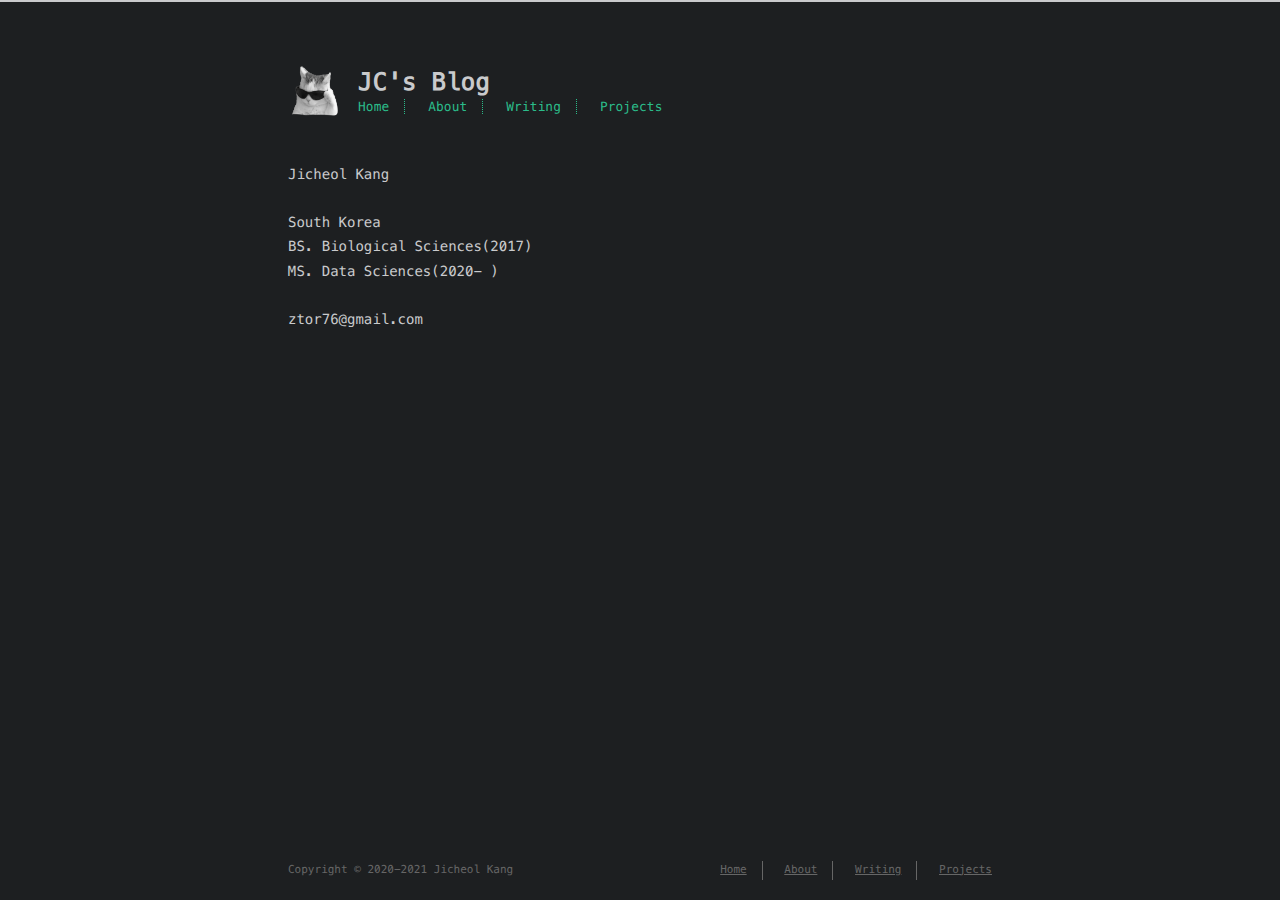
<file: about/about.html>
<!DOCTYPE html>
<html lang=en>
<head>
    <!-- so meta -->
    <meta charset="utf-8">
    <meta http-equiv="X-UA-Compatible" content="IE=edge">
    <meta name="HandheldFriendly" content="True">
    <meta name="viewport" content="width=device-width, initial-scale=1, maximum-scale=1" />
    <meta name="description" content="About">
<meta property="og:type" content="website">
<meta property="og:title" content="JC&#39;s Blog">
<meta property="og:url" content="https://ztor2.github.io/about/about.html">
<meta property="og:site_name" content="JC&#39;s Blog">
<meta property="og:description" content="About">
<meta property="og:locale" content="en_US">
<meta property="article:published_time" content="2020-12-30T03:03:46.470Z">
<meta property="article:modified_time" content="2020-12-30T03:03:46.470Z">
<meta property="article:author" content="Jicheol Kang">
<meta name="twitter:card" content="summary">
    
    
      
        
          <link rel="shortcut icon" href="/images/cat_icon.ico">
        
      
      
        
          <link rel="icon" type="image/png" href="/images/and_logo.png" sizes="192x192">
        
      
      
        
          <link rel="apple-touch-icon" sizes="180x180" href="/images/apple_logo.png">
        
      
    
    <!-- title -->
    <title>JC&#39;s Blog</title>
    <!-- styles -->
    
<link rel="stylesheet" href="/css/style.css">

    <!-- persian styles -->
    
      
<link rel="stylesheet" href="/css/rtl.css">

    
    <!-- rss -->
    
    
<meta name="generator" content="Hexo 5.3.0"></head>

<body class="max-width mx-auto px3 ltr">
    
    <div class="content index py4">
        
          <header id="header">
  <a href="/">
  
    
      <div id="logo" style="background-image: url(/images/logo.png);"></div>
    
  
    <div id="title">
      <h1>JC&#39;s Blog</h1>
    </div>
  </a>
  <div id="nav">
    <ul>
      <li class="icon">
        <a href="#"><i class="fas fa-bars fa-2x"></i></a>
      </li>
       
        <li><a href="/">Home</a></li>
       
        <li><a href="/about/about.html">About</a></li>
       
        <li><a href="/archives/">Writing</a></li>
       
        <li><a target="_blank" rel="noopener" href="https://github.com/ztor2">Projects</a></li>
      
    </ul>
  </div>
</header>

        
        <article class="post" itemscope itemtype="http://schema.org/BlogPosting">
  

  <div class="content" itemprop="articleBody">
      
          <!DOCTYPE html>
<html lang=en>
<head>
    <!-- so meta -->
    <meta charset="utf-8">
    <meta http-equiv="X-UA-Compatible" content="IE=edge">
    <meta name="HandheldFriendly" content="True">
    <meta name="viewport" content="width=device-width, initial-scale=1, maximum-scale=1" />
    <meta name="description" content="Writings about ML, DL, AI, DS and so on..">
<meta property="og:type" content="website">
<meta property="og:title" content="JC&#39;s Blog">
<meta property="og:url" content="https://ztor2.github.io/index.html">
<meta property="og:site_name" content="JC&#39;s Blog">
<meta property="og:description" content="Writings about ML, DL, AI, DS and so on..">
<meta property="og:locale" content="en_US">
<meta property="article:author" content="Jicheol Kang">
<meta name="twitter:card" content="summary">
    
    
      
        
          <link rel="shortcut icon" href="/images/cat_icon.ico">
        
      
      
        
          <link rel="icon" type="image/png" href="/images/favicon-192x192.png" sizes="192x192">
        
      
      
        
          <link rel="apple-touch-icon" sizes="180x180" href="/images/apple-touch-icon.png">
        
      
    
    <!-- title -->
    <title>About</title>
    <!-- styles -->
    
<link rel="stylesheet" href="/css/style.css">

    <!-- persian styles -->
    
      
<link rel="stylesheet" href="/css/rtl.css">

    
    <!-- rss -->
    
    

    
  
  
    <p>Jicheol Kang<br>
    <br>
    South Korea<br>
    BS. Biological Sciences(2017)<br>
    MS. Data Sciences(2020- )<br>
    <br>
    ztor76@gmail.com</p>

  


<link rel="stylesheet" href="/lib/font-awesome/css/all.min.css">


<link rel="stylesheet" href="/lib/justified-gallery/css/justifiedGallery.min.css">


    <!-- jquery -->

<script src="/lib/jquery/jquery.min.js"></script>


<script src="/lib/justified-gallery/js/jquery.justifiedGallery.min.js"></script>

<!-- clipboard -->


<script src="/js/main.js"></script>

<!-- search -->

<!-- Google Analytics -->

<!-- Baidu Analytics -->

<!-- Umami Analytics -->

<!-- Disqus Comments -->


</body>
</html>

        
  </div>
</article>

        
        <footer id="footer">
  <div class="footer-left">
    Copyright &copy;
    
    
    2020-2021
    Jicheol Kang
  </div>
  <div class="footer-right">
    <nav>
      <ul>
         
          <li><a href="/">Home</a></li>
         
          <li><a href="/about/about.html">About</a></li>
         
          <li><a href="/archives/">Writing</a></li>
         
          <li><a target="_blank" rel="noopener" href="https://github.com/ztor2">Projects</a></li>
        
      </ul>
    </nav>
  </div>
</footer>

    </div>
    <!-- styles -->

<link rel="stylesheet" href="/lib/font-awesome/css/all.min.css">


<link rel="stylesheet" href="/lib/justified-gallery/css/justifiedGallery.min.css">


    <!-- jquery -->

<script src="/lib/jquery/jquery.min.js"></script>


<script src="/lib/justified-gallery/js/jquery.justifiedGallery.min.js"></script>

<!-- clipboard -->


<script src="/js/main.js"></script>

<!-- search -->

<!-- Google Analytics -->

<!-- Baidu Analytics -->

<!-- Umami Analytics -->

<!-- Disqus Comments -->


</body>
</html>
</file>
<file: css/style.css>
.inline {
  display: inline;
}
.block {
  display: block;
}
.inline-block {
  display: inline-block;
}
.table {
  display: table;
}
.table-cell {
  display: table-cell;
}
.overflow-hidden {
  overflow: hidden;
}
.overflow-scroll {
  overflow: scroll;
}
.overflow-auto {
  overflow: auto;
}
.clearfix:before,
.clearfix:after {
  display: table;
  content: " ";
}
.clearfix:after {
  clear: both;
}
.left {
  float: left;
}
.right {
  float: right;
}
.fit {
  max-width: 100%;
}
.truncate {
  display: inline-block;
  overflow: hidden;
  text-overflow: ellipsis;
  white-space: nowrap;
}
.max-width-1 {
  max-width: 24rem;
}
.max-width-2 {
  max-width: 32rem;
}
.max-width-3 {
  max-width: 48rem;
}
.max-width-4 {
  max-width: 64rem;
}
.border-box {
  box-sizing: border-box;
}
.m0 {
  margin: 0;
}
.mt0 {
  margin-top: 0;
}
.mr0 {
  margin-right: 0;
}
.mb0 {
  margin-bottom: 0;
}
.ml0 {
  margin-left: 0;
}
.mx0 {
  margin-right: 0;
  margin-left: 0;
}
.my0 {
  margin-top: 0;
  margin-bottom: 0;
}
.m1 {
  margin: 0.5rem;
}
.mt1 {
  margin-top: 0.5rem;
}
.mr1 {
  margin-right: 0.5rem;
}
.mb1 {
  margin-bottom: 0.5rem;
}
.ml1 {
  margin-left: 0.5rem;
}
.mx1 {
  margin-right: 0.5rem;
  margin-left: 0.5rem;
}
.my1 {
  margin-top: 0.5rem;
  margin-bottom: 0.5rem;
}
.m2 {
  margin: 1rem;
}
.mt2 {
  margin-top: 1rem;
}
.mr2 {
  margin-right: 1rem;
}
.mb2 {
  margin-bottom: 1rem;
}
.ml2 {
  margin-left: 1rem;
}
.mx2 {
  margin-right: 1rem;
  margin-left: 1rem;
}
.my2 {
  margin-top: 1rem;
  margin-bottom: 1rem;
}
.m3 {
  margin: 2rem;
}
.mt3 {
  margin-top: 2rem;
}
.mr3 {
  margin-right: 2rem;
}
.mb3 {
  margin-bottom: 2rem;
}
.ml3 {
  margin-left: 2rem;
}
.mx3 {
  margin-right: 2rem;
  margin-left: 2rem;
}
.my3 {
  margin-top: 2rem;
  margin-bottom: 2rem;
}
.m4 {
  margin: 4rem;
}
.mt4 {
  margin-top: 4rem;
}
.mr4 {
  margin-right: 4rem;
}
.mb4 {
  margin-bottom: 4rem;
}
.ml4 {
  margin-left: 4rem;
}
.mx4 {
  margin-right: 4rem;
  margin-left: 4rem;
}
.my4 {
  margin-top: 4rem;
  margin-bottom: 4rem;
}
.mxn1 {
  margin-right: -0.5rem;
  margin-left: -0.5rem;
}
.mxn2 {
  margin-right: -1rem;
  margin-left: -1rem;
}
.mxn3 {
  margin-right: -2rem;
  margin-left: -2rem;
}
.mxn4 {
  margin-right: -4rem;
  margin-left: -4rem;
}
.ml-auto {
  margin-left: auto;
}
.mr-auto {
  margin-right: auto;
}
.mx-auto {
  margin-right: auto;
  margin-left: auto;
}
.p0 {
  padding: 0;
}
.pt0 {
  padding-top: 0;
}
.pr0 {
  padding-right: 0;
}
.pb0 {
  padding-bottom: 0;
}
.pl0 {
  padding-left: 0;
}
.px0 {
  padding-right: 0;
  padding-left: 0;
}
.py0 {
  padding-top: 0;
  padding-bottom: 0;
}
.p1 {
  padding: 0.5rem;
}
.pt1 {
  padding-top: 0.5rem;
}
.pr1 {
  padding-right: 0.5rem;
}
.pb1 {
  padding-bottom: 0.5rem;
}
.pl1 {
  padding-left: 0.5rem;
}
.py1 {
  padding-top: 0.5rem;
  padding-bottom: 0.5rem;
}
.px1 {
  padding-right: 0.5rem;
  padding-left: 0.5rem;
}
.p2 {
  padding: 1rem;
}
.pt2 {
  padding-top: 1rem;
}
.pr2 {
  padding-right: 1rem;
}
.pb2 {
  padding-bottom: 1rem;
}
.pl2 {
  padding-left: 1rem;
}
.py2 {
  padding-top: 1rem;
  padding-bottom: 1rem;
}
.px2 {
  padding-right: 1rem;
  padding-left: 1rem;
}
.p3 {
  padding: 2rem;
}
.pt3 {
  padding-top: 2rem;
}
.pr3 {
  padding-right: 2rem;
}
.pb3 {
  padding-bottom: 2rem;
}
.pl3 {
  padding-left: 2rem;
}
.py3 {
  padding-top: 2rem;
  padding-bottom: 2rem;
}
.px3 {
  padding-right: 2rem;
  padding-left: 2rem;
}
.p4 {
  padding: 4rem;
}
.pt4 {
  padding-top: 4rem;
}
.pr4 {
  padding-right: 4rem;
}
.pb4 {
  padding-bottom: 4rem;
}
.pl4 {
  padding-left: 4rem;
}
.py4 {
  padding-top: 4rem;
  padding-bottom: 4rem;
}
.px4 {
  padding-right: 4rem;
  padding-left: 4rem;
}
body h1,
body .h1 {
  display: block;
  margin-top: 3rem;
  margin-bottom: 1rem;
  color: #2bbc8a;
  letter-spacing: 0.01em;
  font-weight: 700;
  font-style: normal;
  font-size: 1.5em;
  -moz-osx-font-smoothing: grayscale;
  -webkit-font-smoothing: antialiased;
}
body h2,
body .h2 {
  position: relative;
  display: block;
  margin-top: 2rem;
  margin-bottom: 0.5rem;
  color: #eee;
  text-transform: none;
  letter-spacing: normal;
  font-weight: bold;
  font-size: 1rem;
}
body h3 {
  color: #eee;
  text-decoration: underline;
  font-weight: bold;
  font-size: 0.9rem;
}
body h4,
body h5,
body h6 {
  display: inline;
  text-decoration: none;
  color: #ccc;
  font-weight: bold;
  font-size: 0.9rem;
}
body h3,
body h4,
body h5,
body h6 {
  margin-top: 0.9rem;
  margin-bottom: 0.5rem;
}
body hr {
  border: 0.5px dashed #ccc;
  opacity: 0.5;
  margin: 0;
  margin-top: 20px;
  margin-bottom: 20px;
}
body strong {
  font-weight: bold;
}
body em,
body cite {
  font-style: italic;
}
body sup,
body sub {
  position: relative;
  vertical-align: baseline;
  font-size: 0.75em;
  line-height: 0;
}
body sup {
  top: -0.5em;
}
body sub {
  bottom: -0.2em;
}
body small {
  font-size: 0.85em;
}
body acronym,
body abbr {
  border-bottom: 1px dotted;
}
body ul,
body ol,
body dl {
  line-height: 1.725;
}
body ul ul,
body ol ul,
body ul ol,
body ol ol {
  margin-top: 0;
  margin-bottom: 0;
}
body ol {
  list-style: decimal;
}
body dt {
  font-weight: bold;
}
body table {
  width: 100%;
  border-collapse: collapse;
  text-align: left;
  font-size: 12px;
  overflow: auto;
  display: block;
}
body th {
  padding: 8px;
  border-bottom: 1px dashed #666;
  color: #eee;
  font-weight: bold;
  font-size: 13px;
}
body td {
  padding: 0 8px;
  border-bottom: none;
}
@font-face {
  font-style: normal;
  font-family: "Meslo LG";
  src: local("Meslo LG S"), url("../lib/meslo-LG/MesloLGS-Regular.ttf") format("truetype");
}
*,
*:before,
*:after {
  box-sizing: border-box;
}
html {
  margin: 0;
  padding: 0;
  height: 100%;
  border-top: 2px solid #c9cacc;
  -webkit-text-size-adjust: 100%;
  -ms-text-size-adjust: 100%;
}
body {
  margin: 0;
  height: 100%;
  background-color: #1d1f21;
  color: #c9cacc;
  font-display: swap;
  font-weight: 400;
  font-size: 14px;
  font-family: "Menlo", "Meslo LG", monospace;
  line-height: 1.725;
  text-rendering: geometricPrecision;
  flex: 1;
  -moz-osx-font-smoothing: grayscale;
  -webkit-font-smoothing: antialiased;
}
.content {
  position: relative;
  display: flex;
  flex-direction: column;
  min-height: 100%;
  overflow-wrap: break-word;
}
.content p {
  hyphens: auto;
  -moz-hyphens: auto;
  -ms-hyphens: auto;
  -webkit-hyphens: auto;
}
.content code {
  hyphens: manual;
  -moz-hyphens: manual;
  -ms-hyphens: manual;
  -webkit-hyphens: manual;
}
.content a {
  color: #c9cacc;
  text-decoration: none;
  background-image: linear-gradient(transparent, transparent 5px, #c9cacc 5px, #c9cacc);
  background-position: bottom;
  background-size: 100% 6px;
  background-repeat: repeat-x;
}
.content a:hover {
  background-image: linear-gradient(transparent, transparent 4px, #d480aa 4px, #d480aa);
}
.content a.icon {
  background: none;
}
.content a.icon:hover {
  color: #d480aa;
}
.content h1 a,
.content .h1 a,
.content h2 a,
.content h3 a,
.content h4 a,
.content h5 a,
.content h6 a {
  background: none;
  color: inherit;
  text-decoration: none;
}
.content h1 a:hover,
.content .h1 a:hover,
.content h2 a:hover,
.content h3 a:hover,
.content h4 a:hover,
.content h5 a:hover,
.content h6 a:hover {
  background-image: linear-gradient(transparent, transparent 6px, #d480aa 6px, #d480aa);
  background-position: bottom;
  background-size: 100% 6px;
  background-repeat: repeat-x;
}
.content h6 a {
  background: none;
  color: inherit;
  text-decoration: none;
}
.content h6 a:hover {
  background-image: linear-gradient(transparent, transparent 6px, #d480aa 6px, #d480aa);
  background-position: bottom;
  background-size: 100% 6px;
  background-repeat: repeat-x;
}
@media (min-width: 540px) {
  .image-wrap {
    flex-direction: row;
    margin-bottom: 2rem;
  }
  .image-wrap .image-block {
    flex: 1 0 35%;
    margin-right: 2rem;
  }
  .image-wrap p {
    flex: 1 0 65%;
  }
}
.max-width {
  max-width: 48rem;
}
@media (max-width: 480px) {
  .px3 {
    padding-right: 1rem;
    padding-left: 1rem;
  }
  .my4 {
    margin-top: 2rem;
    margin-bottom: 2rem;
  }
}
@media (min-width: 480px) {
  p {
    text-align: justify;
  }
}
#header {
  margin: 0 auto 2rem;
  width: 100%;
}
#header h1,
#header .h1 {
  margin-top: 0;
  margin-bottom: 0;
  color: #c9cacc;
  letter-spacing: 0.01em;
  font-weight: 700;
  font-style: normal;
  font-size: 1.5rem;
  line-height: 2rem;
  -moz-osx-font-smoothing: grayscale;
  -webkit-font-smoothing: antialiased;
}
#header a {
  background: none;
  color: inherit;
  text-decoration: none;
}
#header #logo {
  display: inline-block;
  float: left;
  margin-right: 20px;
  width: 50px;
  height: 50px;
  border-radius: 5px;
  background-size: 50px 50px;
  background-repeat: no-repeat;
  filter: grayscale(100%);
  -webkit-filter: grayscale(100%);
}
#header #nav {
  color: #2bbc8a;
  letter-spacing: 0.01em;
  font-weight: 200;
  font-style: normal;
  font-size: 0.8rem;
}
#header #nav ul {
  margin: 0;
  padding: 0;
  list-style-type: none;
  line-height: 15px;
}
#header #nav ul a {
  margin-right: 15px;
  color: #2bbc8a;
}
#header #nav ul a:hover {
  background-image: linear-gradient(transparent, transparent 5px, #2bbc8a 5px, #2bbc8a);
  background-position: bottom;
  background-size: 100% 6px;
  background-repeat: repeat-x;
}
#header #nav ul li {
  display: inline-block;
  margin-right: 15px;
  border-right: 1px dotted;
  border-color: #2bbc8a;
  vertical-align: middle;
}
#header #nav ul .icon {
  display: none;
}
#header #nav ul li:last-child {
  margin-right: 0;
  border-right: 0;
}
#header #nav ul li:last-child a {
  margin-right: 0;
}
#header:hover #logo {
  filter: none;
  -webkit-filter: none;
}
@media screen and (max-width: 480px) {
  #header #title {
    display: table;
    margin-right: 5rem;
    min-height: 50px;
  }
  #header #title h1 {
    display: table-cell;
    vertical-align: middle;
  }
  #header #nav ul a:hover {
    background: none;
  }
  #header #nav ul li {
    display: none;
    border-right: 0;
  }
  #header #nav ul li.icon {
    position: absolute;
    top: 77px;
    right: 1rem;
    display: inline-block;
  }
  #header #nav ul.responsive li {
    display: block;
  }
  #header #nav li:not(:first-child) {
    padding-top: 1rem;
    padding-left: 70px;
    font-size: 1rem;
  }
}
#header-post {
  position: fixed;
  top: 2rem;
  right: 0;
  display: inline-block;
  float: right;
  z-index: 100;
}
#header-post a {
  background: none;
  color: inherit;
  text-decoration: none;
}
#header-post a.icon {
  background: none;
}
#header-post a.icon:hover {
  color: #d480aa;
}
#header-post ol {
  list-style-type: none;
}
#header-post ul {
  display: inline-block;
  margin: 0;
  padding: 0;
  list-style-type: none;
}
#header-post ul li {
  display: inline-block;
  margin-right: 15px;
  vertical-align: middle;
}
#header-post ul li:last-child {
  margin-right: 0;
}
#header-post #menu-icon {
  float: right;
  margin-right: 2rem;
  margin-left: 15px;
}
#header-post #menu-icon:hover {
  color: #2bbc8a;
}
#header-post #menu-icon-tablet {
  float: right;
  margin-right: 2rem;
  margin-left: 15px;
}
#header-post #menu-icon-tablet:hover {
  color: #2bbc8a;
}
#header-post #top-icon-tablet {
  position: fixed;
  right: 2rem;
  bottom: 2rem;
  margin-right: 2rem;
  margin-left: 15px;
}
#header-post #top-icon-tablet:hover {
  color: #2bbc8a;
}
#header-post .active {
  color: #2bbc8a;
}
#header-post #menu {
  visibility: hidden;
  margin-right: 2rem;
}
#header-post #nav {
  color: #2bbc8a;
  letter-spacing: 0.01em;
  font-weight: 200;
  font-style: normal;
  font-size: 0.8rem;
}
#header-post #nav ul {
  line-height: 15px;
}
#header-post #nav ul a {
  margin-right: 15px;
  color: #2bbc8a;
}
#header-post #nav ul a:hover {
  background-image: linear-gradient(transparent, transparent 5px, #2bbc8a 5px, #2bbc8a);
  background-position: bottom;
  background-size: 100% 6px;
  background-repeat: repeat-x;
}
#header-post #nav ul li {
  border-right: 1px dotted #2bbc8a;
}
#header-post #nav ul li:last-child {
  margin-right: 0;
  border-right: 0;
}
#header-post #nav ul li:last-child a {
  margin-right: 0;
}
#header-post #actions {
  float: right;
  margin-top: 2rem;
  margin-right: 2rem;
  width: 100%;
  text-align: right;
}
#header-post #actions ul {
  display: block;
}
#header-post #actions .info {
  display: block;
  font-style: italic;
}
#header-post #share {
  clear: both;
  padding-top: 1rem;
  padding-right: 2rem;
  text-align: right;
}
#header-post #share li {
  display: block;
  margin: 0;
}
#header-post #toc {
  float: right;
  clear: both;
  overflow: auto;
  margin-top: 1rem;
  padding-right: 2rem;
  max-width: 20em;
  max-height: calc(95vh - 7rem);
  text-align: right;
}
#header-post #toc a:hover {
  color: #d480aa;
}
#header-post #toc .toc-level-1 > .toc-link {
  display: none;
}
#header-post #toc .toc-level-2 {
  color: #c9cacc;
  font-size: 0.8rem;
}
#header-post #toc .toc-level-2:before {
  color: #2bbc8a;
  content: "#";
}
#header-post #toc .toc-level-3 {
  color: #666;
  font-size: 0.7rem;
}
#header-post #toc .toc-level-4 {
  color: #525252;
  font-size: 0.4rem;
}
#header-post #toc .toc-level-5 {
  display: none;
}
#header-post #toc .toc-level-6 {
  display: none;
}
#header-post #toc .toc-number {
  display: none;
}
@media screen and (max-width: 500px) {
  #header-post {
    display: none;
  }
}
@media screen and (max-width: 900px) {
  #header-post #menu-icon {
    display: none;
  }
  #header-post #actions {
    display: none;
  }
}
@media screen and (max-width: 1199px) {
  #header-post #toc {
    display: none;
  }
}
@media screen and (min-width: 900px) {
  #header-post #menu-icon-tablet {
    display: none !important;
  }
  #header-post #top-icon-tablet {
    display: none !important;
  }
}
@media screen and (min-width: 1199px) {
  #header-post #actions {
    width: auto;
  }
  #header-post #actions ul {
    display: inline-block;
    float: right;
  }
  #header-post #actions .info {
    display: inline;
    float: left;
    margin-right: 2rem;
    font-style: italic;
  }
}
@media print {
  #header-post {
    display: none;
  }
  #footer-post-container {
    display: none;
  }
}
#footer-post {
  position: fixed;
  right: 0;
  bottom: 0;
  left: 0;
  z-index: 5000000;
  width: 100%;
  border-top: 1px solid #666;
  background: #212326;
  transition: opacity 0.2s;
}
#footer-post a {
  background: none;
  color: inherit;
  text-decoration: none;
}
#footer-post a.icon {
  background: none;
}
#footer-post a.icon:hover {
  color: #d480aa;
}
#footer-post #nav-footer {
  padding-right: 1rem;
  padding-left: 1rem;
  background: #323539;
  text-align: center;
}
#footer-post #nav-footer a {
  color: #2bbc8a;
  font-size: 1em;
}
#footer-post #nav-footer a:hover {
  background-image: linear-gradient(transparent, transparent 5px, #2bbc8a 5px, #2bbc8a);
  background-position: bottom;
  background-size: 100% 6px;
  background-repeat: repeat-x;
}
#footer-post #nav-footer ul {
  display: table;
  margin: 0;
  padding: 0;
  width: 100%;
  list-style-type: none;
}
#footer-post #nav-footer ul li {
  display: inline-table;
  padding: 10px;
  width: 20%;
  vertical-align: middle;
}
#footer-post #actions-footer {
  overflow: auto;
  margin-top: 1rem;
  margin-bottom: 1rem;
  padding-right: 1rem;
  padding-left: 1rem;
  width: 100%;
  text-align: center;
  white-space: nowrap;
}
#footer-post #actions-footer a {
  display: inline-block;
  padding-left: 1rem;
  color: #2bbc8a;
}
#footer-post #share-footer {
  padding-right: 1rem;
  padding-left: 1rem;
  background: #323539;
  text-align: center;
}
#footer-post #share-footer ul {
  display: table;
  margin: 0;
  padding: 0;
  width: 100%;
  list-style-type: none;
}
#footer-post #share-footer ul li {
  display: inline-table;
  padding: 10px;
  width: 20%;
  vertical-align: middle;
}
#footer-post #toc-footer {
  clear: both;
  padding-top: 1rem;
  padding-bottom: 1rem;
  background: #323539;
  text-align: left;
}
#footer-post #toc-footer ol {
  margin: 0;
  padding-left: 20px;
  list-style-type: none;
}
#footer-post #toc-footer ol li {
  line-height: 30px;
}
#footer-post #toc-footer a:hover {
  color: #d480aa;
}
#footer-post #toc-footer .toc-level-1 > .toc-link {
  display: none;
}
#footer-post #toc-footer .toc-level-2 {
  color: #c9cacc;
  font-size: 0.8rem;
}
#footer-post #toc-footer .toc-level-2:before {
  color: #2bbc8a;
  content: "#";
}
#footer-post #toc-footer .toc-level-3 {
  color: #666;
  font-size: 0.7rem;
  line-height: 15px;
}
#footer-post #toc-footer .toc-level-4 {
  display: none;
}
#footer-post #toc-footer .toc-level-5 {
  display: none;
}
#footer-post #toc-footer .toc-level-6 {
  display: none;
}
#footer-post #toc-footer .toc-number {
  display: none;
}
@media screen and (min-width: 500px) {
  #footer-post-container {
    display: none;
  }
}
.post-list {
  padding: 0;
}
.post-list .post-item {
  margin-bottom: 1rem;
  margin-left: 0;
  list-style-type: none;
}
.post-list .post-item .meta {
  display: block;
  margin-right: 16px;
  min-width: 100px;
  color: #666;
  font-size: 14px;
}
@media (min-width: 480px) {
  .post-list .post-item {
    display: flex;
    margin-bottom: 5px;
  }
  .post-list .post-item .meta {
    text-align: left;
  }
}
.project-list {
  padding: 0;
  list-style: none;
}
.project-list .project-item {
  margin-bottom: 5px;
}
.project-list .project-item p {
  display: inline;
}
article header .posttitle {
  margin-top: 0;
  margin-bottom: 0;
  text-transform: none;
  font-size: 1.5em;
  line-height: 1.25;
}
article header .meta {
  margin-top: 0;
  margin-bottom: 1rem;
}
article header .meta * {
  color: #ccc;
  font-size: 0.85rem;
}
article header .author {
  text-transform: uppercase;
  letter-spacing: 0.01em;
  font-weight: 700;
}
article header .postdate {
  display: inline;
}
article .content h2:before {
  position: absolute;
  top: -4px;
  left: -1rem;
  color: #2bbc8a;
  content: "#";
  font-weight: bold;
  font-size: 1.2rem;
}
article .content img,
article .content video {
  display: block;
  margin: auto;
  max-width: 100%;
  height: auto;
}
article .content .video-container {
  position: relative;
  overflow: hidden;
  padding-top: 56.25%;
  height: 0;
}
article .content .video-container iframe,
article .content .video-container object,
article .content .video-container embed {
  position: absolute;
  top: 0;
  left: 0;
  margin-top: 0;
  width: 100%;
  height: 100%;
}
article .content blockquote {
  margin: 1rem 10px;
  padding: 0.5em 10px;
  background: inherit;
  color: #ccffb6;
  quotes: "\201C" "\201D" "\2018" "\2019";
  font-weight: bold;
}
article .content blockquote p {
  margin: 0;
}
article .content blockquote:before {
  margin-right: 0.25em;
  color: #ccffb6;
  content: "\201C";
  vertical-align: -0.4em;
  font-size: 2em;
  line-height: 0.1em;
}
article .content blockquote footer {
  margin: line-height 0;
  color: #666;
  font-size: 11px;
}
article .content blockquote footer a {
  background-image: linear-gradient(transparent, transparent 5px, #666 5px, #666);
  color: #666;
}
article .content blockquote footer a:hover {
  background-image: linear-gradient(transparent, transparent 4px, #858585 4px, #858585);
  color: #858585;
}
article .content blockquote footer cite:before {
  padding: 0 0.5em;
  content: "—";
}
article .content .pullquote {
  margin: 0;
  width: 45%;
  text-align: left;
}
article .content .pullquote.left {
  margin-right: 1em;
  margin-left: 0.5em;
}
article .content .pullquote.right {
  margin-right: 0.5em;
  margin-left: 1em;
}
article .content .caption {
  position: relative;
  display: block;
  margin-top: 0.5em;
  color: #666;
  text-align: center;
  font-size: 0.9em;
}
.posttitle {
  text-transform: none;
  font-size: 1.5em;
  line-height: 1.25;
}
.article-tag .tag-link {
  background-image: linear-gradient(transparent, transparent 10px, #d480aa 10px, #d480aa);
  background-position: bottom;
  background-size: 100% 6px;
  background-repeat: repeat-x;
}
.article-tag .tag-link:before {
  content: "#";
}
.article-category .category-link {
  background-image: linear-gradient(transparent, transparent 10px, #d480aa 10px, #d480aa);
  background-position: bottom;
  background-size: 100% 6px;
  background-repeat: repeat-x;
}
@media (min-width: 480px) {
  .article-tag,
  .article-category {
    display: inline;
  }
  .article-tag:before,
  .article-category:before {
    content: "|";
  }
}
#archive .post-list {
  padding: 0;
}
#archive .post-list .post-item {
  margin-bottom: 1rem;
  margin-left: 0;
  list-style-type: none;
}
#archive .post-list .post-item .meta {
  display: block;
  margin-right: 16px;
  min-width: 100px;
  color: #666;
  font-size: 14px;
}
@media (min-width: 480px) {
  #archive .post-list .post-item {
    display: flex;
    margin-bottom: 5px;
    margin-left: 1rem;
  }
  #archive .post-list .post-item .meta {
    text-align: left;
  }
}
.blog-post-comments {
  margin-top: 4rem;
}
#footer {
  position: absolute;
  bottom: 0;
  margin-bottom: 10px;
  width: 100%;
  color: #666;
  vertical-align: top;
  text-align: center;
  font-size: 11px;
}
#footer ul {
  margin: 0;
  padding: 0;
  list-style: none;
}
#footer li {
  display: inline-block;
  margin-right: 15px;
  border-right: 1px solid;
  border-color: #666;
  vertical-align: middle;
}
#footer li a {
  margin-right: 15px;
}
#footer li:last-child {
  margin-right: 0;
  border-right: 0;
}
#footer li:last-child a {
  margin-right: 0;
}
#footer a {
  color: #666;
  text-decoration: underline;
  background-image: none;
}
#footer a:hover {
  color: #858585;
}
#footer .footer-left {
  height: 20px;
  vertical-align: middle;
  line-height: 20px;
}
@media (min-width: 39rem) {
  #footer {
    display: flex;
    flex-flow: row wrap;
    justify-content: space-between;
    align-items: center;
    align-content: center;
    margin-bottom: 20px;
  }
  #footer .footer-left {
    align-self: flex-start;
    margin-right: 20px;
  }
  #footer .footer-right {
    align-self: flex-end;
  }
}
.pagination {
  display: inline-block;
  margin-top: 2rem;
  width: 100%;
  text-align: center;
}
.pagination .page-number {
  color: #c9cacc;
  font-size: 0.8rem;
}
.pagination a {
  padding: 4px 6px;
  border-radius: 5px;
  background-image: none;
  color: #c9cacc;
  text-decoration: none;
}
.pagination a:hover {
  background-image: none;
}
.pagination a:hover:not(.active) {
  color: #eee;
}
.search-input {
  padding: 4px 7px;
  width: 100%;
  outline: none;
  border: solid 1px #ccc;
  border-radius: 5px;
  background-color: #1d1f21;
  color: #c9cacc;
  font-size: 1.2rem;
  -webkit-border-radius: 5px;
  -moz-border-radius: 5px;
}
.search-input:focus {
  border: solid 1px #2bbc8a;
}
#search-result ul.search-result-list {
  padding: 0;
  list-style-type: none;
}
#search-result li {
  margin: 2em auto;
}
#search-result a.search-result-title {
  background-image: none;
  color: #c9cacc;
  text-transform: capitalize;
  font-weight: bold;
  line-height: 1.2;
}
#search-result p.search-result {
  overflow: hidden;
  margin: 0.4em auto;
  max-height: 13em;
  text-align: justify;
  font-size: 0.8em;
}
#search-result em.search-keyword {
  border-bottom: 1px dashed #d480aa;
  color: #d480aa;
  font-weight: bold;
}
.search-no-result {
  display: none;
  padding-bottom: 0.5em;
  color: #c9cacc;
}
#tag-cloud .tag-cloud-title {
  color: #666;
}
#tag-cloud .tag-cloud-tags {
  clear: both;
  text-align: center;
}
#tag-cloud .tag-cloud-tags a {
  display: inline-block;
  margin: 10px;
}
.tooltipped {
  position: relative;
}
.tooltipped::after {
  position: absolute;
  z-index: 1000000;
  display: none;
  padding: 0.2em 0.5em;
  -webkit-font-smoothing: subpixel-antialiased;
  color: #1d1f21;
  font-display: swap;
  font-weight: 400;
  font-size: 11.200000000000001px;
  font-family: "Menlo", "Meslo LG", monospace;
  line-height: 1.725;
  text-rendering: geometricPrecision;
  text-align: center;
  word-wrap: break-word;
  white-space: pre;
  content: attr(aria-label);
  background: #c9cacc;
  border-radius: 3px;
  opacity: 0;
}
.tooltipped::before {
  position: absolute;
  z-index: 1000001;
  display: none;
  width: 0;
  height: 0;
  color: #c9cacc;
  pointer-events: none;
  content: '';
  border: 6px solid transparent;
  opacity: 0;
}
.tooltipped:hover::before,
.tooltipped:active::before,
.tooltipped:focus::before,
.tooltipped:hover::after,
.tooltipped:active::after,
.tooltipped:focus::after {
  display: inline-block;
  text-decoration: none;
  animation-name: tooltip-appear;
  animation-duration: 0.1s;
  animation-fill-mode: forwards;
  animation-timing-function: ease-in;
}
.tooltipped-s::after,
.tooltipped-sw::after {
  top: 100%;
  right: 50%;
  margin-top: 6px;
}
.tooltipped-s::before,
.tooltipped-sw::before {
  top: auto;
  right: 50%;
  bottom: -7px;
  margin-right: -6px;
  border-bottom-color: #c9cacc;
}
.tooltipped-sw::after {
  margin-right: -16px;
}
.tooltipped-s::after {
  transform: translateX(50%);
}
@-moz-keyframes tooltip-appear {
  from {
    opacity: 0;
  }
  to {
    opacity: 1;
  }
}
@-webkit-keyframes tooltip-appear {
  from {
    opacity: 0;
  }
  to {
    opacity: 1;
  }
}
@-o-keyframes tooltip-appear {
  from {
    opacity: 0;
  }
  to {
    opacity: 1;
  }
}
@keyframes tooltip-appear {
  from {
    opacity: 0;
  }
  to {
    opacity: 1;
  }
}
#categories .category-list-title {
  color: #666;
}
#categories .category-list .category-list-item .category-list-count {
  color: #666;
}
#categories .category-list .category-list-item .category-list-count:before {
  content: " (";
}
#categories .category-list .category-list-item .category-list-count:after {
  content: ")";
}
.highlight {
  background: #474949;
  color: #d1d9e1;
}
.highlight .code .comment,
.highlight .code .quote {
  color: #969896;
  font-style: italic;
}
.highlight .code .keyword,
.highlight .code .selector-tag,
.highlight .code .literal,
.highlight .code .type,
.highlight .code .addition {
  color: #c9c;
}
.highlight .code .number,
.highlight .code .selector-attr,
.highlight .code .selector-pseudo {
  color: #f99157;
}
.highlight .code .string,
.highlight .code .doctag,
.highlight .code .regexp {
  color: #8abeb7;
}
.highlight .code .title,
.highlight .code .name,
.highlight .code .section,
.highlight .code .built_in {
  color: #b5bd68;
}
.highlight .code .variable,
.highlight .code .template-variable,
.highlight .code .selector-id,
.highlight .code .class .title {
  color: #fc6;
}
.highlight .code .section,
.highlight .code .name,
.highlight .code .strong {
  font-weight: bold;
}
.highlight .code .symbol,
.highlight .code .bullet,
.highlight .code .subst,
.highlight .code .meta,
.highlight .code .link {
  color: #f99157;
}
.highlight .code .deletion {
  color: #dc322f;
}
.highlight .code .formula {
  background: #eee8d5;
}
.highlight .code .attr,
.highlight .code .attribute {
  color: #81a2be;
}
.highlight .code .emphasis {
  font-style: italic;
}
pre {
  overflow-x: auto;
  padding: 10px 15px;
  padding-bottom: 0;
  border: 1px dotted #666;
  border-radius: 4px;
  font-size: 13px;
  font-family: "Menlo", "Meslo LG", monospace;
  line-height: 22px;
  -webkit-border-radius: 4px;
}
pre code {
  display: block;
  padding: 0;
  border: none;
}
code {
  padding: 0 5px;
  border: 1px dotted #666;
  border-radius: 2px;
  -webkit-border-radius: 2px;
}
.highlight {
  overflow-x: auto;
  margin: 1rem 0;
  padding: 10px 15px;
  border-radius: 4px;
  background: #212326;
  font-family: "Menlo", "Meslo LG", monospace;
  -webkit-border-radius: 4px;
}
.highlight figcaption {
  margin: -5px 0 5px;
  color: #666;
  font-size: 0.9em;
  zoom: 1;
}
.highlight figcaption a {
  float: right;
  color: #666;
  font-style: italic;
  font-size: 0.8em;
  background-image: linear-gradient(transparent, transparent 10px, #d480aa 10px, #d480aa);
  background-position: bottom;
  background-size: 100% 6px;
  background-repeat: repeat-x;
}
.highlight figcaption a:hover {
  color: #858585;
}
.highlight figcaption:before,
.highlight figcaption content: "" {
  display: table;
}
.highlight figcaption:after {
  clear: both;
}
.highlight:hover .btn-copy {
  opacity: 1;
}
.highlight .btn-copy {
  font-size: 1.2rem;
  position: absolute;
  right: 20px;
  opacity: 0;
  transition: opacity 0.2s ease-in;
}
.highlight .btn-copy:hover {
  color: #2bbc8a;
}
.highlight pre {
  margin: 0;
  padding: 0;
  border: none;
  background: none;
}
.highlight table {
  width: auto;
}
.highlight td.gutter {
  text-align: right;
  opacity: 0.2;
}
.highlight .line {
  height: 22px;
}
</file>
<file: css/rtl.css>
@font-face {
  font-family: Vazir;
  src: url("../lib/vazir-font/Vazir.eot");
  src: url("../lib/vazir-font/Vazir.eot?#iefix") format('embedded-opentype'), url("../lib/vazir-font/Vazir.woff2") format('woff2'), url("../lib/vazir-font/Vazir.woff") format('woff'), url("../lib/vazir-font/Vazir.ttf") format('truetype');
  font-weight: normal;
}
@font-face {
  font-family: Vazir;
  src: url("../lib/vazir-font/Vazir-Bold.eot");
  src: url("../lib/vazir-font/Vazir-Bold.eot?#iefix") format('embedded-opentype'), url("../lib/vazir-font/Vazir-Bold.woff2") format('woff2'), url("../lib/vazir-font/Vazir-Bold.woff") format('woff'), url("../lib/vazir-font/Vazir-Bold.ttf") format('truetype');
  font-weight: bold;
}
@font-face {
  font-family: Vazir;
  src: url("../lib/vazir-font/Vazir-Light.eot");
  src: url("../lib/vazir-font/Vazir-Light.eot?#iefix") format('embedded-opentype'), url("../lib/vazir-font/Vazir-Light.woff2") format('woff2'), url("../lib/vazir-font/Vazir-Light.woff") format('woff'), url("../lib/vazir-font/Vazir-Light.ttf") format('truetype');
  font-weight: 300;
}
.rtl {
  font-family: Vazir, sans-serif;
  direction: rtl;
}
.rtl #nav li {
  margin-right: 0px !important;
  padding-left: 15px;
  border-right: 0px !important;
  border-left: 1px dotted;
}
.rtl #nav li:last-child {
  margin-right: 15px !important;
  border-left: 0 !important;
}
.rtl #header #logo {
  float: right;
  margin-right: 0;
  margin-left: 20px;
}
.rtl #footer li {
  margin-right: 0px;
  padding-left: 15px;
  border-right: 0px;
  border-left: 1px dotted;
}
.rtl #footer li:last-child {
  margin-right: 15px !important;
  border-left: 0 !important;
}
.rtl #footer #logo {
  float: right;
}
.rtl article .content h2:before {
  right: -1rem;
}
.rtl .post-list .post-item .meta {
  margin-left: 16px;
  margin-right: inherit;
}
@media screen and (min-width: 480px) {
  .rtl .post-list .post-item .meta {
    text-align: left;
  }
}
@media screen and (max-width: 480px) {
  .rtl #header #title {
    margin-left: 5rem;
    margin-right: 0;
  }
  .rtl #header #nav ul li {
    left: 1rem;
    right: auto;
    border: 0;
  }
}
</file>
<file: lib/justified-gallery/css/justifiedGallery.min.css>
/*!
 * justifiedGallery - v3.7.0
 * http://miromannino.github.io/Justified-Gallery/
 * Copyright (c) 2018 Miro Mannino
 * Licensed under the MIT license.
 */
.justified-gallery {
  width: 100%;
  position: relative;
  overflow: hidden;
}
.justified-gallery > a,
.justified-gallery > div,
.justified-gallery > figure {
  position: absolute;
  display: inline-block;
  overflow: hidden;
  /* background: #888888; To have gray placeholders while the gallery is loading with waitThumbnailsLoad = false */
  filter: "alpha(opacity=10)";
  opacity: 0.1;
  margin: 0;
  padding: 0;
}
.justified-gallery > a > img,
.justified-gallery > div > img,
.justified-gallery > figure > img,
.justified-gallery > a > a > img,
.justified-gallery > div > a > img,
.justified-gallery > figure > a > img {
  position: absolute;
  top: 50%;
  left: 50%;
  margin: 0;
  padding: 0;
  border: none;
  filter: "alpha(opacity=0)";
  opacity: 0;
}
.justified-gallery > a > .caption,
.justified-gallery > div > .caption,
.justified-gallery > figure > .caption {
  display: none;
  position: absolute;
  bottom: 0;
  padding: 5px;
  background-color: #000000;
  left: 0;
  right: 0;
  margin: 0;
  color: white;
  font-size: 12px;
  font-weight: 300;
  font-family: sans-serif;
}
.justified-gallery > a > .caption.caption-visible,
.justified-gallery > div > .caption.caption-visible,
.justified-gallery > figure > .caption.caption-visible {
  display: initial;
  filter: "alpha(opacity=70)";
  opacity: 0.7;
  -webkit-transition: opacity 500ms ease-in;
  -moz-transition: opacity 500ms ease-in;
  -o-transition: opacity 500ms ease-in;
  transition: opacity 500ms ease-in;
}
.justified-gallery > .entry-visible {
  filter: "alpha(opacity=100)";
  opacity: 1;
  background: none;
}
.justified-gallery > .entry-visible > img,
.justified-gallery > .entry-visible > a > img {
  filter: "alpha(opacity=100)";
  opacity: 1;
  -webkit-transition: opacity 500ms ease-in;
  -moz-transition: opacity 500ms ease-in;
  -o-transition: opacity 500ms ease-in;
  transition: opacity 500ms ease-in;
}
.justified-gallery > .jg-filtered {
  display: none;
}
.justified-gallery > .spinner {
  position: absolute;
  bottom: 0;
  margin-left: -24px;
  padding: 10px 0 10px 0;
  left: 50%;
  filter: "alpha(opacity=100)";
  opacity: 1;
  overflow: initial;
}
.justified-gallery > .spinner > span {
  display: inline-block;
  filter: "alpha(opacity=0)";
  opacity: 0;
  width: 8px;
  height: 8px;
  margin: 0 4px 0 4px;
  background-color: #000;
  border-radius: 6px;
}
</file>
